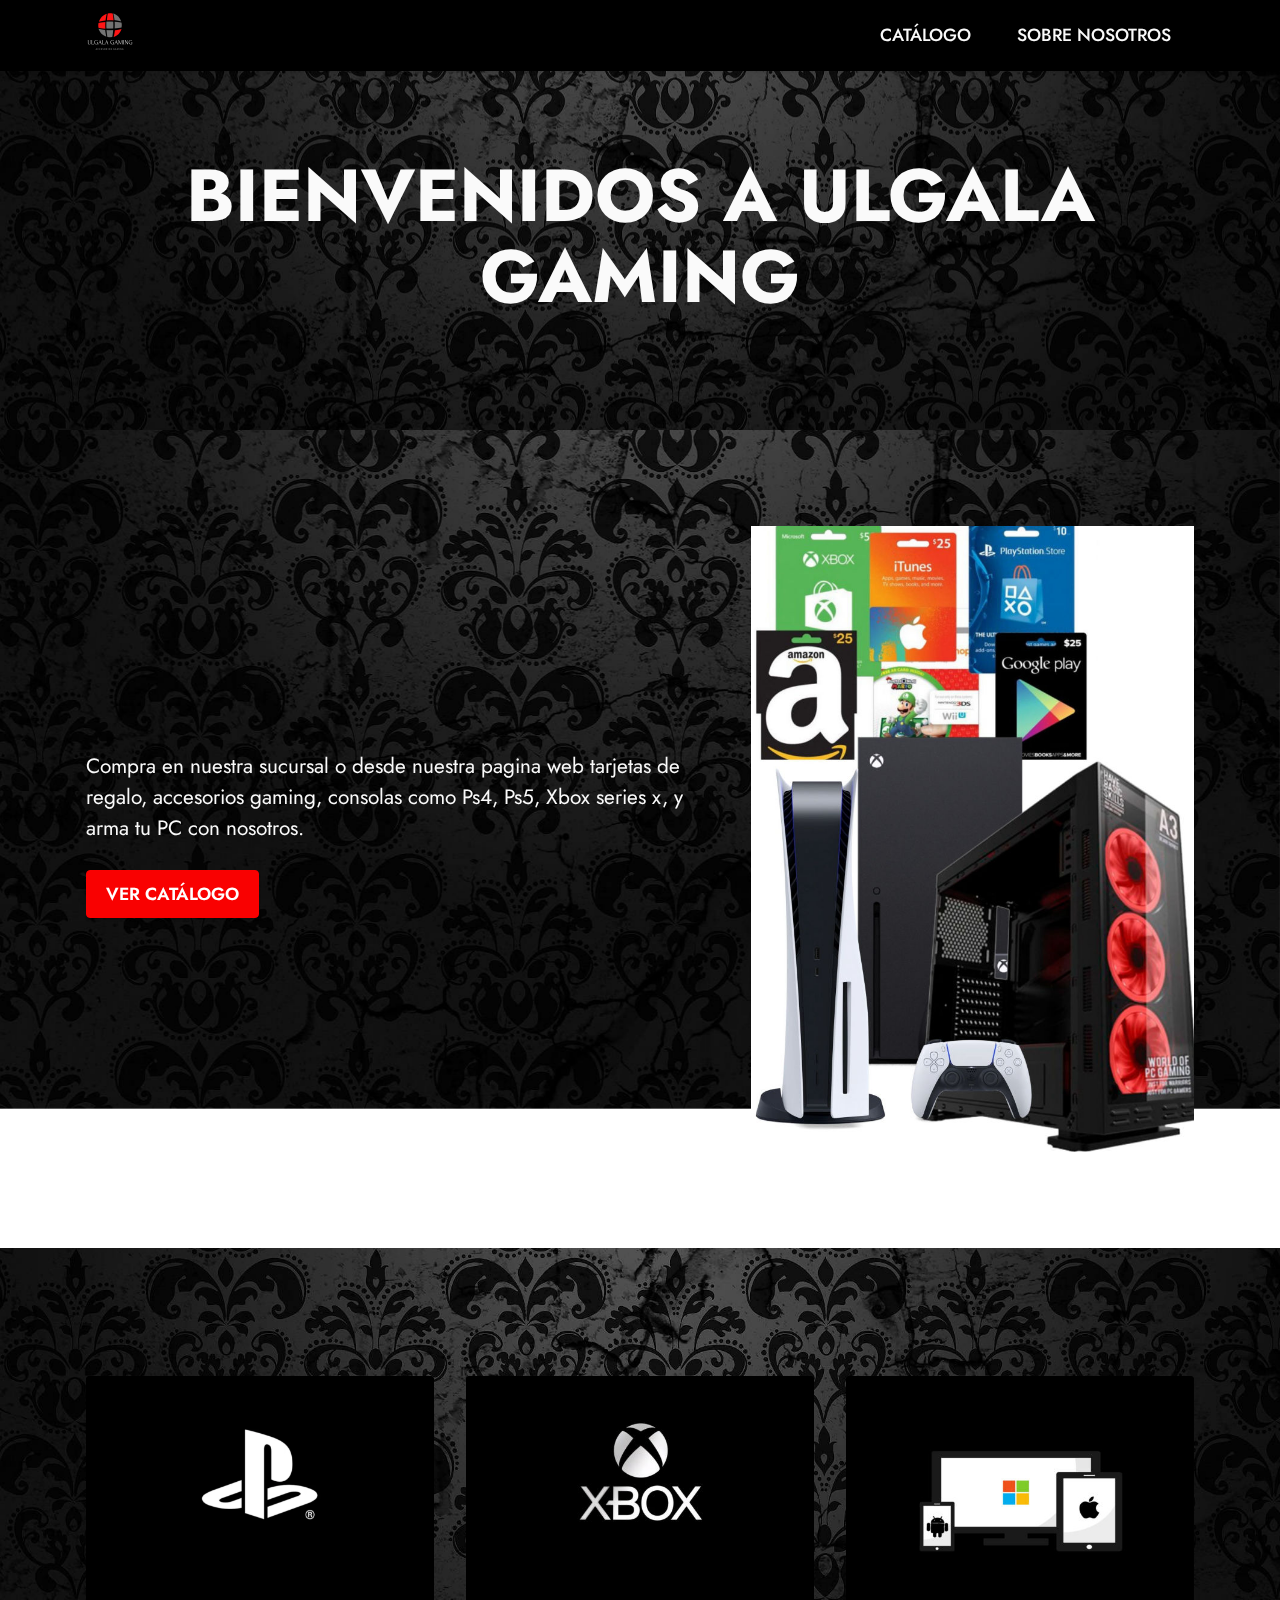
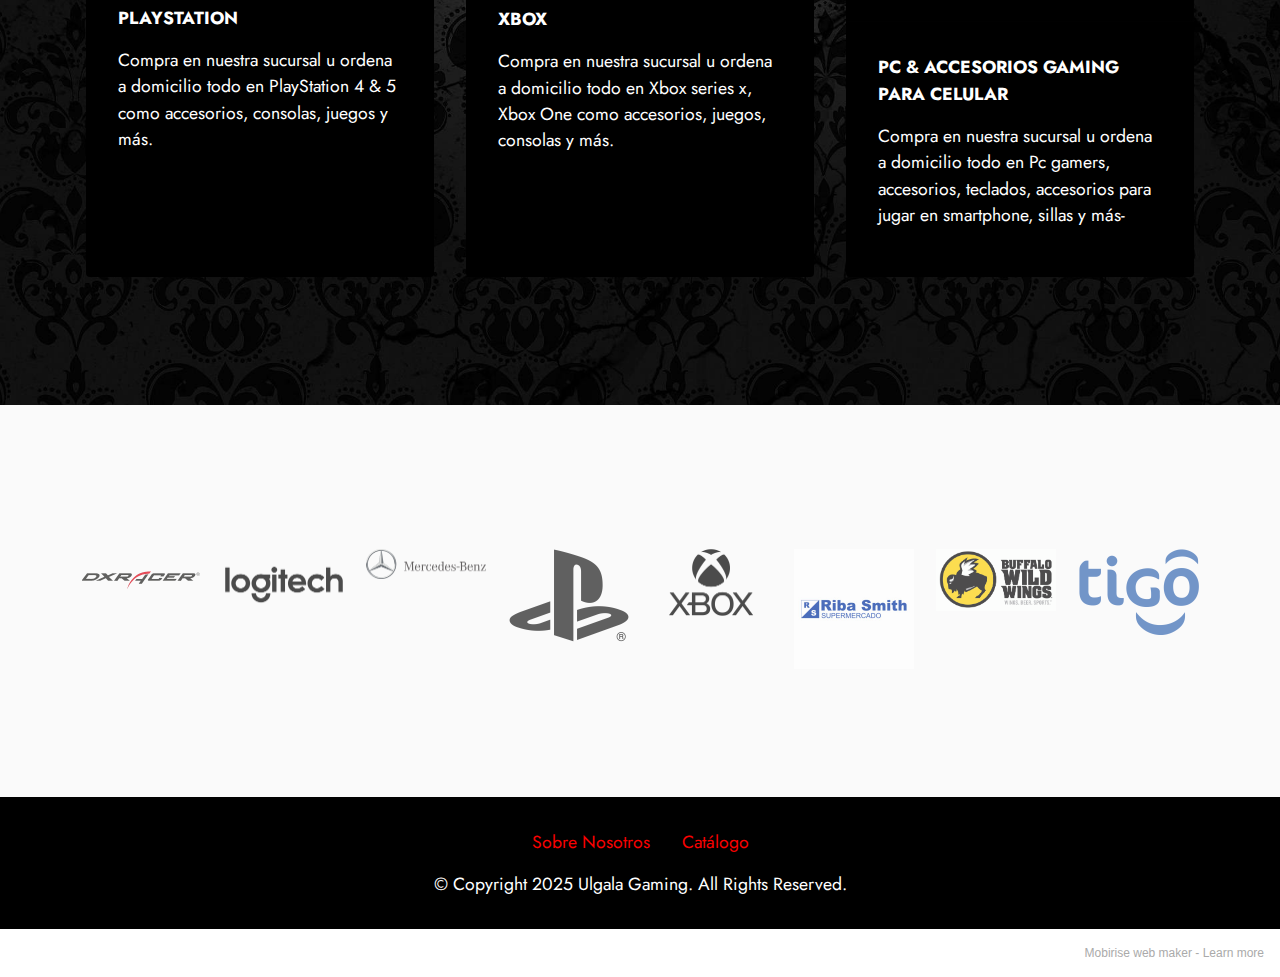
<file: index.html>
<!DOCTYPE html>
<html  >
<head>
  <!-- Site made with Mobirise Website Builder v5.5.0, https://mobirise.com -->
  <meta charset="UTF-8">
  <meta http-equiv="X-UA-Compatible" content="IE=edge">
  <meta name="generator" content="Mobirise v5.5.0, mobirise.com">
  <meta name="viewport" content="width=device-width, initial-scale=1, minimum-scale=1">
  <link rel="shortcut icon" href="assets/images/rojo-y-blanco-mundo-nmadas-juegos-en-casa-logo-96x96.png" type="image/x-icon">
  <meta name="description" content="">
  
  
  <title>Home</title>
  <link rel="stylesheet" href="assets/web/assets/mobirise-icons2/mobirise2.css">
  <link rel="stylesheet" href="assets/bootstrap/css/bootstrap.min.css">
  <link rel="stylesheet" href="assets/bootstrap/css/bootstrap-grid.min.css">
  <link rel="stylesheet" href="assets/bootstrap/css/bootstrap-reboot.min.css">
  <link rel="stylesheet" href="assets/parallax/jarallax.css">
  <link rel="stylesheet" href="assets/dropdown/css/style.css">
  <link rel="stylesheet" href="assets/socicon/css/styles.css">
  <link rel="stylesheet" href="assets/theme/css/style.css">
  <link rel="preload" href="https://fonts.googleapis.com/css?family=Jost:100,200,300,400,500,600,700,800,900,100i,200i,300i,400i,500i,600i,700i,800i,900i&display=swap" as="style" onload="this.onload=null;this.rel='stylesheet'">
  <noscript><link rel="stylesheet" href="https://fonts.googleapis.com/css?family=Jost:100,200,300,400,500,600,700,800,900,100i,200i,300i,400i,500i,600i,700i,800i,900i&display=swap"></noscript>
  <link rel="preload" as="style" href="assets/mobirise/css/mbr-additional.css"><link rel="stylesheet" href="assets/mobirise/css/mbr-additional.css" type="text/css">
  
  
  
  
</head>
<body>
  
  <section data-bs-version="5.1" class="menu menu1 cid-sP28RTb6h9" once="menu" id="menu1-1m">
    

    <nav class="navbar navbar-dropdown navbar-fixed-top navbar-expand-lg">
        <div class="container">
            <div class="navbar-brand">
                <span class="navbar-logo">
                    <a href="index.html">
                        <img src="assets/images/rojo-y-blanco-mundo-nmadas-juegos-en-casa-logo-96x96.png" alt="Mobirise" style="height: 3rem;">
                    </a>
                </span>
                
            </div>
            <button class="navbar-toggler" type="button" data-toggle="collapse" data-bs-toggle="collapse" data-target="#navbarSupportedContent" data-bs-target="#navbarSupportedContent" aria-controls="navbarNavAltMarkup" aria-expanded="false" aria-label="Toggle navigation">
                <div class="hamburger">
                    <span></span>
                    <span></span>
                    <span></span>
                    <span></span>
                </div>
            </button>
            <div class="collapse navbar-collapse" id="navbarSupportedContent">
                <ul class="navbar-nav nav-dropdown nav-right" data-app-modern-menu="true"><li class="nav-item"><a class="nav-link link text-white text-primary display-4" href="catálogo.html">CATÁLOGO</a></li>
                    <li class="nav-item"><a class="nav-link link text-white text-primary display-4" href="Sobre Nosotros.html">SOBRE NOSOTROS</a></li></ul>
                
                
            </div>
        </div>
    </nav>
</section>

<section data-bs-version="5.1" class="header13 cid-sOZ3756m9Q mbr-parallax-background" id="header13-x">

    

    

    <div class="align-center container">
        <div class="row justify-content-center">
            <div class="col-12 col-lg-10">
                <h1 class="mbr-section-title mbr-fonts-style mb-3 display-1"><strong>BIENVENIDOS A ULGALA GAMING</strong></h1>
                
                
                
                
            </div>
        </div>
    </div>
</section>

<section data-bs-version="5.1" class="features18 cid-sOZ9ECOxMk mbr-parallax-background" id="features19-10">

    

    
    <div class="container">
        <div class="row justify-content-center">
            <div class="card col-12 col-lg">
                <div class="card-wrapper">
                    
                    <p class="mbr-text mbr-fonts-style display-5">Compra en nuestra sucursal o desde nuestra pagina web tarjetas de regalo, accesorios gaming, consolas como Ps4, Ps5, Xbox series x, y arma tu PC con nosotros.</p>
                    <div class="mbr-section-btn"><a class="btn btn-secondary display-4" href="catálogo.html">VER CATÁLOGO</a></div>
                </div>
            </div>
            <div class="col-12 col-lg-5">
                <div class="image-wrapper">
                    <img src="assets/images/diseo-sin-ttulo-2-736x1041.jpg" alt="Mobirise">
                </div>
            </div>
        </div>
    </div>
</section>

<section data-bs-version="5.1" class="features3 cid-sOZbFgemrJ" id="features3-11">
    
    
    <div class="container">
        
        <div class="row mt-4">
            <div class="item features-image сol-12 col-md-6 col-lg-4">
                <div class="item-wrapper">
                    <div class="item-img">
                        <img src="assets/images/playstation-logo-575x324.png" alt="">
                    </div>
                    <div class="item-content">
                        <h5 class="item-title mbr-fonts-style display-7"><strong>PLAYSTATION</strong></h5>
                        
                        <p class="mbr-text mbr-fonts-style mt-3 display-7">Compra en nuestra sucursal u ordena a domicilio todo en PlayStation 4 &amp; 5 como accesorios, consolas, juegos y más.</p>
                    </div>
                    
                </div>
            </div>
            <div class="item features-image сol-12 col-md-6 col-lg-4">
                <div class="item-wrapper">
                    <div class="item-img">
                        <img src="assets/images/xboxlobo-575x326.jpg" alt="">
                    </div>
                    <div class="item-content">
                        <h5 class="item-title mbr-fonts-style display-7"><strong>XBOX</strong></h5>
                        
                        <p class="mbr-text mbr-fonts-style mt-3 display-7">Compra en nuestra sucursal u ordena a domicilio todo en Xbox series x, Xbox One como accesorios, juegos, consolas y más.</p>
                    </div>
                    
                </div>
            </div>
            <div class="item features-image сol-12 col-md-6 col-lg-4">
                <div class="item-wrapper">
                    <div class="item-img">
                        <img src="assets/images/diseo-sin-ttulo-1-575x406.jpg" alt="">
                    </div>
                    <div class="item-content">
                        <h5 class="item-title mbr-fonts-style display-7"><strong>PC &amp; ACCESORIOS GAMING PARA CELULAR&nbsp;</strong></h5>
                        
                        <p class="mbr-text mbr-fonts-style mt-3 display-7">Compra en nuestra sucursal u ordena a domicilio todo en Pc gamers, accesorios, teclados, accesorios para jugar en smartphone, sillas y más-</p>
                    </div>
                    
                </div>
            </div>
        </div>
    </div>
</section>

<section data-bs-version="5.1" class="clients1 cid-sOZttuoyPG" id="clients1-15">
    
    <div class="images-container container">
        <div class="mbr-section-head">
            
            
            
        </div>
        <div class="row justify-content-center mt-4">
            <div class="col-md-3 card">
                <img src="assets/images/5901e28b93587572b4b21ce9-240x126.png" alt="">
            </div>
            <div class="col-md-3 card">
                <img src="assets/images/logitech-logo-3-240x135.png" alt="">
            </div>
            <div class="col-md-3 card">
                <img src="assets/images/2560px-mercedes-benz-logo-2010.svg-240x61.png" alt="">
            </div>
            <div class="col-md-3 card">
                <img src="assets/images/2560px-playstation-logo.svg-240x186.png" alt="">
            </div>
            <div class="col-md-3 card">
                <img src="assets/images/xbox-logo-240x135.png" alt="">
            </div>
            <div class="col-md-3 card">
                <img src="assets/images/7ei73zi-240x240.jpg" alt="">
            </div>
            <div class="col-md-3 card">
                <img src="assets/images/bwwlogopromo.gif" alt="">
            </div>
            <div class="col-md-3 card">
                <img src="assets/images/2560px-logo-tigo.svg-240x172.png" alt="">
            </div>
        </div>
    </div>
</section>

<section data-bs-version="5.1" class="footer3 cid-sP2lZLgdRM" once="footers" id="footer3-1r">

    

    

    <div class="container">
        <div class="media-container-row align-center mbr-white">
            <div class="row row-links">
                <ul class="foot-menu">
                    
                    
                    
                    
                    
                <li class="foot-menu-item mbr-fonts-style display-7"><a href="Sobre Nosotros.html" class="text-secondary text-primary">Sobre Nosotros</a><a href="index.html" class="text-primary"></a></li><li class="foot-menu-item mbr-fonts-style display-7"><a href="catálogo.html" class="text-secondary text-primary">Catálogo</a></li></ul>
            </div>
            
            <div class="row row-copirayt">
                <p class="mbr-text mb-0 mbr-fonts-style mbr-white align-center display-7">
                    © Copyright 2025 Ulgala Gaming. All Rights Reserved.
                </p>
            </div>
        </div>
    </div>
</section><section style="background-color: #fff; font-family: -apple-system, BlinkMacSystemFont, 'Segoe UI', 'Roboto', 'Helvetica Neue', Arial, sans-serif; color:#aaa; font-size:12px; padding: 0; align-items: center; display: flex;"><a href="https://mobirise.site/s" style="flex: 1 1; height: 3rem; padding-left: 1rem;"></a><p style="flex: 0 0 auto; margin:0; padding-right:1rem;">Mobirise web maker - <a href="https://mobirise.site/p" style="color:#aaa;">Learn more</a></p></section><script src="assets/bootstrap/js/bootstrap.bundle.min.js"></script>  <script src="assets/parallax/jarallax.js"></script>  <script src="assets/smoothscroll/smooth-scroll.js"></script>  <script src="assets/ytplayer/index.js"></script>  <script src="assets/dropdown/js/navbar-dropdown.js"></script>  <script src="assets/theme/js/script.js"></script>  
  
  
</body>
</html>
</file>
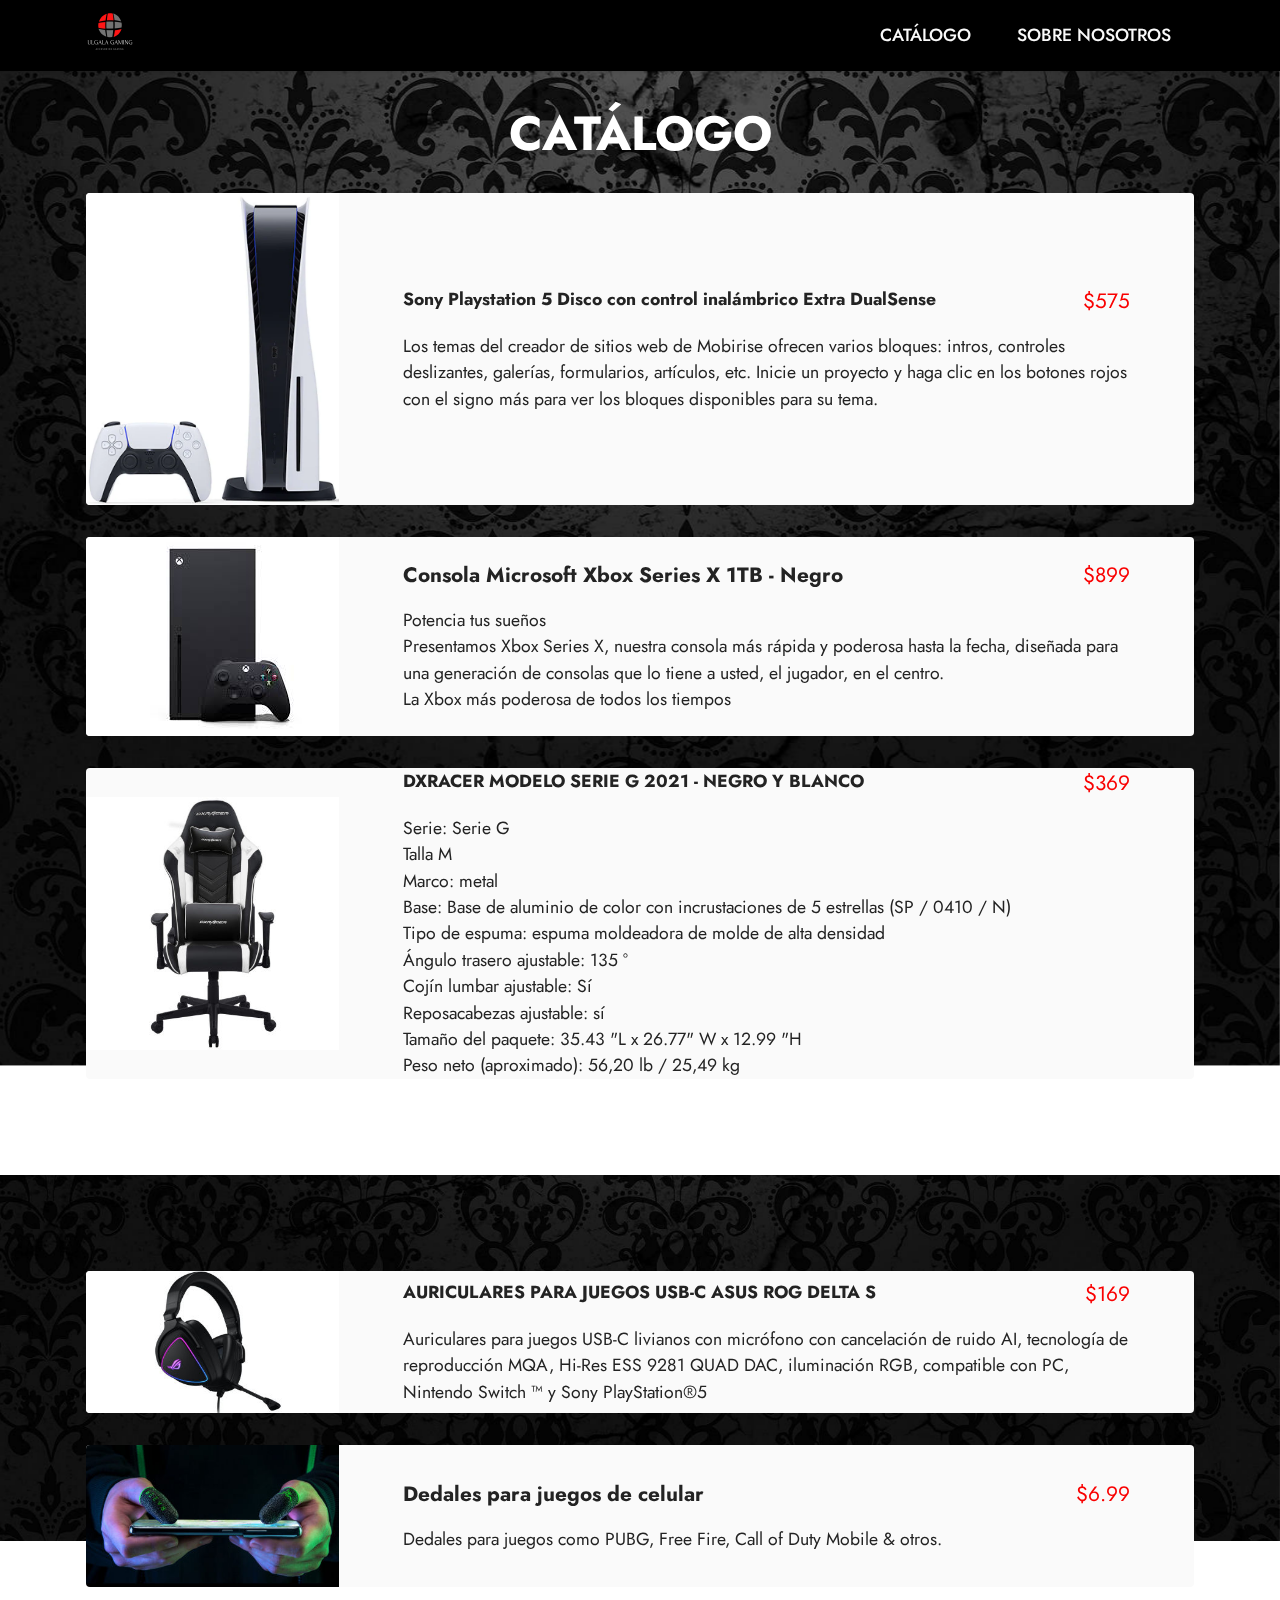
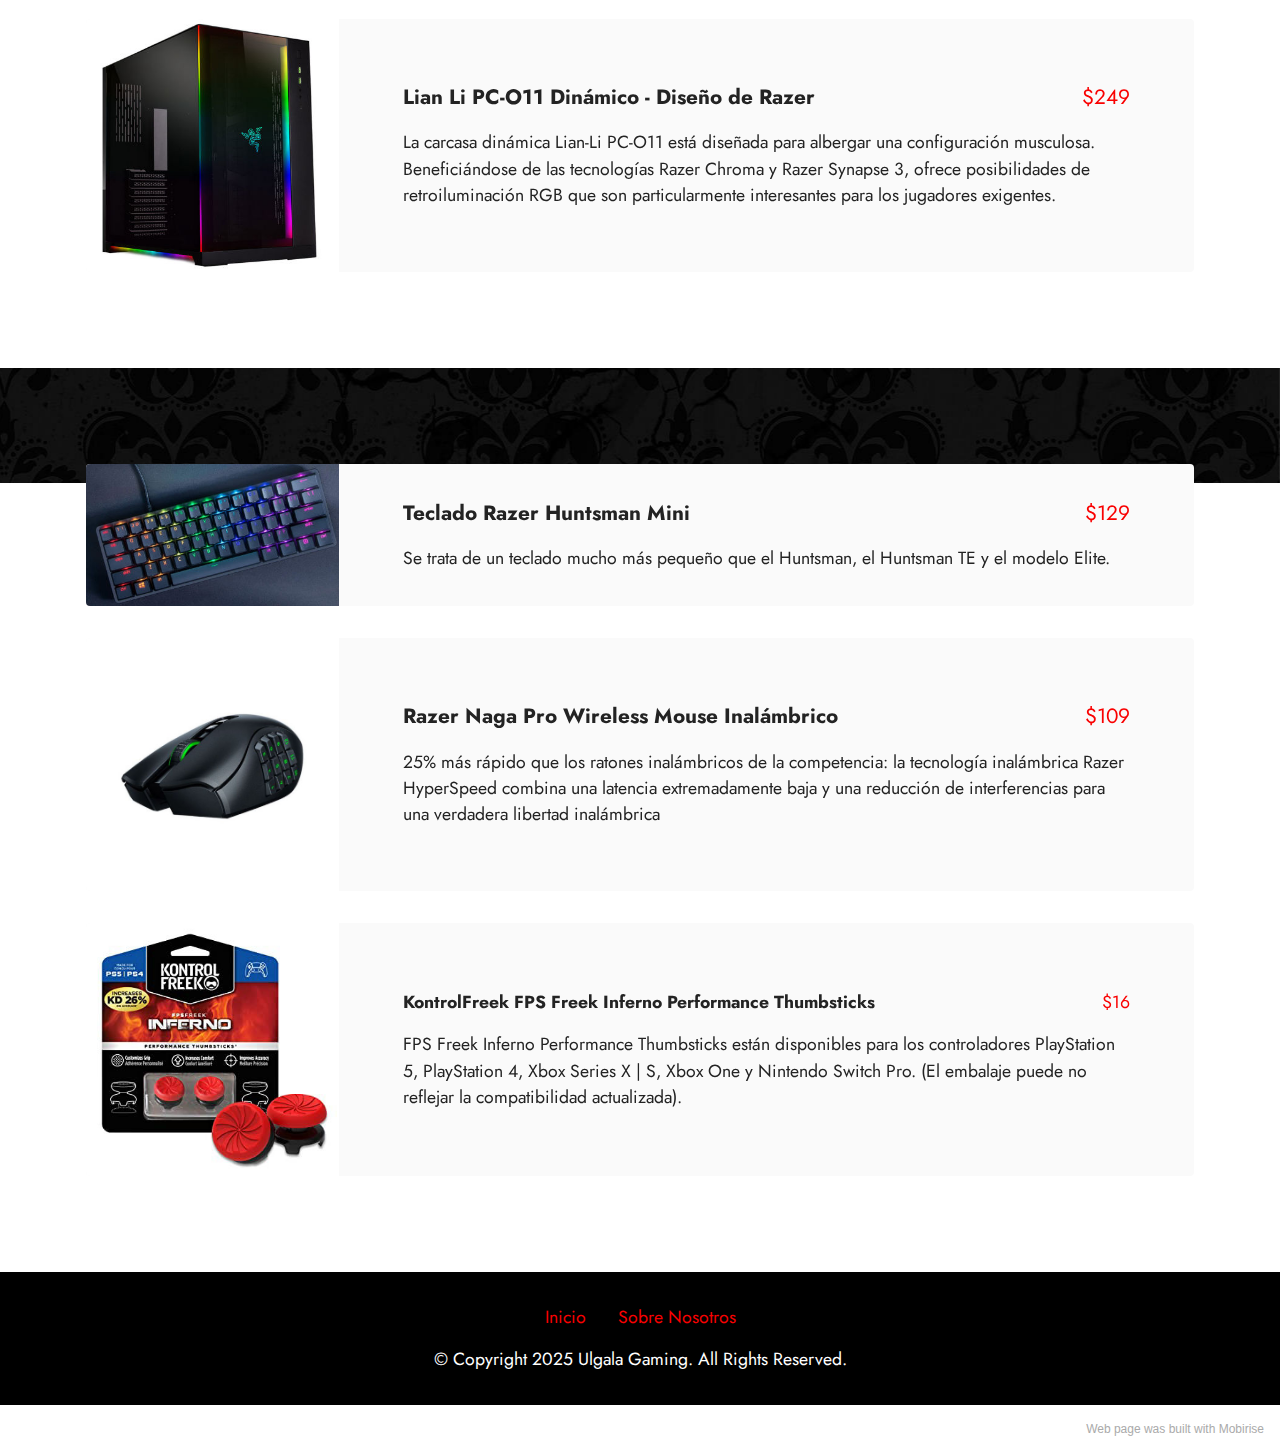
<file: catálogo.html>
<!DOCTYPE html>
<html  >
<head>
  <!-- Site made with Mobirise Website Builder v5.5.0, https://mobirise.com -->
  <meta charset="UTF-8">
  <meta http-equiv="X-UA-Compatible" content="IE=edge">
  <meta name="generator" content="Mobirise v5.5.0, mobirise.com">
  <meta name="viewport" content="width=device-width, initial-scale=1, minimum-scale=1">
  <link rel="shortcut icon" href="assets/images/rojo-y-blanco-mundo-nmadas-juegos-en-casa-logo-96x96.png" type="image/x-icon">
  <meta name="description" content="">
  
  
  <title>CATÁLOGO</title>
  <link rel="stylesheet" href="assets/bootstrap/css/bootstrap.min.css">
  <link rel="stylesheet" href="assets/bootstrap/css/bootstrap-grid.min.css">
  <link rel="stylesheet" href="assets/bootstrap/css/bootstrap-reboot.min.css">
  <link rel="stylesheet" href="assets/parallax/jarallax.css">
  <link rel="stylesheet" href="assets/dropdown/css/style.css">
  <link rel="stylesheet" href="assets/socicon/css/styles.css">
  <link rel="stylesheet" href="assets/theme/css/style.css">
  <link rel="preload" href="https://fonts.googleapis.com/css?family=Jost:100,200,300,400,500,600,700,800,900,100i,200i,300i,400i,500i,600i,700i,800i,900i&display=swap" as="style" onload="this.onload=null;this.rel='stylesheet'">
  <noscript><link rel="stylesheet" href="https://fonts.googleapis.com/css?family=Jost:100,200,300,400,500,600,700,800,900,100i,200i,300i,400i,500i,600i,700i,800i,900i&display=swap"></noscript>
  <link rel="preload" as="style" href="assets/mobirise/css/mbr-additional.css"><link rel="stylesheet" href="assets/mobirise/css/mbr-additional.css" type="text/css">
  
  
  
  
</head>
<body>
  
  <section data-bs-version="5.1" class="menu menu1 cid-sP28RTb6h9" once="menu" id="menu1-1m">
    

    <nav class="navbar navbar-dropdown navbar-fixed-top navbar-expand-lg">
        <div class="container">
            <div class="navbar-brand">
                <span class="navbar-logo">
                    <a href="index.html">
                        <img src="assets/images/rojo-y-blanco-mundo-nmadas-juegos-en-casa-logo-96x96.png" alt="Mobirise" style="height: 3rem;">
                    </a>
                </span>
                
            </div>
            <button class="navbar-toggler" type="button" data-toggle="collapse" data-bs-toggle="collapse" data-target="#navbarSupportedContent" data-bs-target="#navbarSupportedContent" aria-controls="navbarNavAltMarkup" aria-expanded="false" aria-label="Toggle navigation">
                <div class="hamburger">
                    <span></span>
                    <span></span>
                    <span></span>
                    <span></span>
                </div>
            </button>
            <div class="collapse navbar-collapse" id="navbarSupportedContent">
                <ul class="navbar-nav nav-dropdown nav-right" data-app-modern-menu="true"><li class="nav-item"><a class="nav-link link text-white text-primary display-4" href="catálogo.html">CATÁLOGO</a></li>
                    <li class="nav-item"><a class="nav-link link text-white text-primary display-4" href="Sobre Nosotros.html">SOBRE NOSOTROS</a></li></ul>
                
                
            </div>
        </div>
    </nav>
</section>

<section data-bs-version="5.1" class="features10 cid-sP249LQmSW mbr-parallax-background" id="features11-1d">
    <!---->
    
    
    <div class="container">
        <div class="title">
            <h3 class="mbr-section-title mbr-fonts-style mb-4 display-2"><strong>CATÁLOGO</strong></h3>
            
        </div>
        <div class="card">
            <div class="card-wrapper">
                <div class="row align-items-center">
                    <div class="col-12 col-md-3">
                        <div class="image-wrapper">
                            <img src="assets/images/sony-ps5-649x800.webp" alt="Mobirise" title="">
                        </div>
                    </div>
                    <div class="col-12 col-md">
                        <div class="card-box">
                            <div class="row">
                                <div class="col-12">
                                    <div class="top-line">
                                        <h4 class="card-title mbr-fonts-style display-7"><strong>Sony Playstation 5 Disco con control inalámbrico Extra DualSense</strong></h4>
                                        <p class="cost mbr-fonts-style display-5">
                                            $575</p>
                                    </div>
                                </div>
                                <div class="col-12">
                                    <div class="bottom-line">
                                        <p class="mbr-text mbr-fonts-style m-0 display-7">
                                            Los temas del creador de sitios web de Mobirise ofrecen varios bloques: intros, controles deslizantes, galerías, formularios, artículos, etc. Inicie un proyecto y haga clic en los botones rojos con el signo más para ver los bloques disponibles para su tema.
                                        </p>
                                    </div>
                                </div>
                            </div>
                        </div>
                    </div>
                </div>
            </div>
        </div>
        <div class="card">
            <div class="card-wrapper">
                <div class="row align-items-center">
                    <div class="col-12 col-md-3">
                        <div class="image-wrapper">
                            <img src="assets/images/descarga-253x199.jpg" alt="Mobirise" title="">
                        </div>
                    </div>
                    <div class="col-12 col-md">
                        <div class="card-box">
                            <div class="row">
                                <div class="col-12">
                                    <div class="top-line">
                                        <h4 class="card-title mbr-fonts-style display-5"><strong>Consola Microsoft Xbox Series X 1TB - Negro</strong></h4>
                                        <p class="cost mbr-fonts-style display-5">
                                            $899</p>
                                    </div>
                                </div>
                                <div class="col-12">
                                    <div class="bottom-line">
                                        <p class="mbr-text mbr-fonts-style m-0 display-7">Potencia tus sueños
<br>Presentamos Xbox Series X, nuestra consola más rápida y poderosa hasta la fecha, diseñada para una generación de consolas que lo tiene a usted, el jugador, en el centro.
<br>La Xbox más poderosa de todos los tiempos<br></p>
                                    </div>
                                </div>
                            </div>
                        </div>
                    </div>
                </div>
            </div>
        </div>
        <div class="card">
            <div class="card-wrapper">
                <div class="row align-items-center">
                    <div class="col-12 col-md-3">
                        <div class="image-wrapper">
                            <img src="assets/images/chrdxr1202-5-416x416.jpg" alt="Mobirise" title="">
                        </div>
                    </div>
                    <div class="col-12 col-md">
                        <div class="card-box">
                            <div class="row">
                                <div class="col-12">
                                    <div class="top-line">
                                        <h4 class="card-title mbr-fonts-style display-7"><strong>DXRACER MODELO SERIE G 2021 - NEGRO Y BLANCO</strong></h4>
                                        <p class="cost mbr-fonts-style display-5">
                                            $369</p>
                                    </div>
                                </div>
                                <div class="col-12">
                                    <div class="bottom-line">
                                        <p class="mbr-text mbr-fonts-style m-0 display-7">Serie: Serie G
<br>Talla M
<br>Marco: metal
<br>Base: Base de aluminio de color con incrustaciones de 5 estrellas (SP / 0410 / N)
<br>Tipo de espuma: espuma moldeadora de molde de alta densidad
<br>Ángulo trasero ajustable: 135 °
<br>Cojín lumbar ajustable: Sí
<br>Reposacabezas ajustable: sí
<br>Tamaño del paquete: 35.43 "L x 26.77" W x 12.99 "H
<br>Peso neto (aproximado): 56,20 lb / 25,49 kg<br></p>
                                    </div>
                                </div>
                            </div>
                        </div>
                    </div>
                </div>
            </div>
        </div>
        
        
        
    </div>
</section>

<section data-bs-version="5.1" class="features10 cid-sP249NqKCe mbr-parallax-background" id="features11-1e">
    <!---->
    
    
    <div class="container">
        <div class="title">
            
            
        </div>
        <div class="card">
            <div class="card-wrapper">
                <div class="row align-items-center">
                    <div class="col-12 col-md-3">
                        <div class="image-wrapper">
                            <img src="assets/images/v58hb5unobxq2hbzhkbhpw-1200-80-413x232.jpg" alt="Mobirise" title="">
                        </div>
                    </div>
                    <div class="col-12 col-md">
                        <div class="card-box">
                            <div class="row">
                                <div class="col-12">
                                    <div class="top-line">
                                        <h4 class="card-title mbr-fonts-style display-7"><strong>AURICULARES PARA JUEGOS USB-C ASUS ROG DELTA S</strong></h4>
                                        <p class="cost mbr-fonts-style display-5">
                                            $169</p>
                                    </div>
                                </div>
                                <div class="col-12">
                                    <div class="bottom-line">
                                        <p class="mbr-text mbr-fonts-style m-0 display-7">
                                            Auriculares para juegos USB-C livianos con micrófono con cancelación de ruido AI, tecnología de reproducción MQA, Hi-Res ESS 9281 QUAD DAC, iluminación RGB, compatible con PC, Nintendo Switch ™ y Sony PlayStation®5
                                        </p>
                                    </div>
                                </div>
                            </div>
                        </div>
                    </div>
                </div>
            </div>
        </div>
        <div class="card">
            <div class="card-wrapper">
                <div class="row align-items-center">
                    <div class="col-12 col-md-3">
                        <div class="image-wrapper">
                            <img src="assets/images/1366-2000-413x232.jpg" alt="Mobirise" title="">
                        </div>
                    </div>
                    <div class="col-12 col-md">
                        <div class="card-box">
                            <div class="row">
                                <div class="col-12">
                                    <div class="top-line">
                                        <h4 class="card-title mbr-fonts-style display-5"><strong>Dedales para juegos de celular</strong></h4>
                                        <p class="cost mbr-fonts-style display-5">
                                            $6.99</p>
                                    </div>
                                </div>
                                <div class="col-12">
                                    <div class="bottom-line">
                                        <p class="mbr-text mbr-fonts-style m-0 display-7">Dedales para juegos como PUBG, Free Fire, Call of Duty Mobile &amp; otros.
                                        </p>
                                    </div>
                                </div>
                            </div>
                        </div>
                    </div>
                </div>
            </div>
        </div>
        <div class="card">
            <div class="card-wrapper">
                <div class="row align-items-center">
                    <div class="col-12 col-md-3">
                        <div class="image-wrapper">
                            <img src="assets/images/ld0005424135-2-413x413.jpg" alt="Mobirise" title="">
                        </div>
                    </div>
                    <div class="col-12 col-md">
                        <div class="card-box">
                            <div class="row">
                                <div class="col-12">
                                    <div class="top-line">
                                        <h4 class="card-title mbr-fonts-style display-5"><strong>Lian Li PC-O11 Dinámico - Diseño de Razer</strong></h4>
                                        <p class="cost mbr-fonts-style display-5">
                                            $249</p>
                                    </div>
                                </div>
                                <div class="col-12">
                                    <div class="bottom-line">
                                        <p class="mbr-text mbr-fonts-style m-0 display-7">
                                            La carcasa dinámica Lian-Li PC-O11 está diseñada para albergar una configuración musculosa. Beneficiándose de las tecnologías Razer Chroma y Razer Synapse 3, ofrece posibilidades de retroiluminación RGB que son particularmente interesantes para los jugadores exigentes. 
                                        </p>
                                    </div>
                                </div>
                            </div>
                        </div>
                    </div>
                </div>
            </div>
        </div>
        
        
        
    </div>
</section>

<section data-bs-version="5.1" class="features10 cid-sP28x5UDrP mbr-parallax-background" id="features11-1l">
    <!---->
    
    
    <div class="container">
        <div class="title">
            
            
        </div>
        <div class="card">
            <div class="card-wrapper">
                <div class="row align-items-center">
                    <div class="col-12 col-md-3">
                        <div class="image-wrapper">
                            <img src="assets/images/chrdxr1202-5-413x232.jpg" alt="Mobirise" title="">
                        </div>
                    </div>
                    <div class="col-12 col-md">
                        <div class="card-box">
                            <div class="row">
                                <div class="col-12">
                                    <div class="top-line">
                                        <h4 class="card-title mbr-fonts-style display-5"><strong>Teclado Razer Huntsman Mini</strong></h4>
                                        <p class="cost mbr-fonts-style display-5">
                                            $129</p>
                                    </div>
                                </div>
                                <div class="col-12">
                                    <div class="bottom-line">
                                        <p class="mbr-text mbr-fonts-style m-0 display-7">Se trata de un teclado mucho más pequeño que el Huntsman, el Huntsman TE y el modelo Elite.</p>
                                    </div>
                                </div>
                            </div>
                        </div>
                    </div>
                </div>
            </div>
        </div>
        <div class="card">
            <div class="card-wrapper">
                <div class="row align-items-center">
                    <div class="col-12 col-md-3">
                        <div class="image-wrapper">
                            <img src="assets/images/razer-naga-pro-mouse-2-571x571.jpg" alt="Mobirise" title="">
                        </div>
                    </div>
                    <div class="col-12 col-md">
                        <div class="card-box">
                            <div class="row">
                                <div class="col-12">
                                    <div class="top-line">
                                        <h4 class="card-title mbr-fonts-style display-5"><strong>Razer Naga Pro Wireless Mouse Inalámbrico&nbsp;</strong></h4>
                                        <p class="cost mbr-fonts-style display-5">
                                            $109</p>
                                    </div>
                                </div>
                                <div class="col-12">
                                    <div class="bottom-line">
                                        <p class="mbr-text mbr-fonts-style m-0 display-7">
                                            25% más rápido que los ratones inalámbricos de la competencia: la tecnología inalámbrica Razer HyperSpeed combina una latencia extremadamente baja y una reducción de interferencias para una verdadera libertad inalámbrica
                                        </p>
                                    </div>
                                </div>
                            </div>
                        </div>
                    </div>
                </div>
            </div>
        </div>
        <div class="card">
            <div class="card-wrapper">
                <div class="row align-items-center">
                    <div class="col-12 col-md-3">
                        <div class="image-wrapper">
                            <img src="assets/images/71ig9wto5al.-sy355-355x355.jpg" alt="Mobirise" title="">
                        </div>
                    </div>
                    <div class="col-12 col-md">
                        <div class="card-box">
                            <div class="row">
                                <div class="col-12">
                                    <div class="top-line">
                                        <h4 class="card-title mbr-fonts-style display-7"><strong>KontrolFreek FPS Freek Inferno Performance Thumbsticks</strong></h4>
                                        <p class="cost mbr-fonts-style display-7">
                                            $16</p>
                                    </div>
                                </div>
                                <div class="col-12">
                                    <div class="bottom-line">
                                        <p class="mbr-text mbr-fonts-style m-0 display-7">FPS Freek Inferno Performance Thumbsticks están disponibles para los controladores PlayStation 5, PlayStation 4, Xbox Series X | S, Xbox One y Nintendo Switch Pro. (El embalaje puede no reflejar la compatibilidad actualizada).</p>
                                    </div>
                                </div>
                            </div>
                        </div>
                    </div>
                </div>
            </div>
        </div>
        
        
        
    </div>
</section>

<section data-bs-version="5.1" class="footer3 cid-sP2lZLgdRM" once="footers" id="footer3-1r">

    

    

    <div class="container">
        <div class="media-container-row align-center mbr-white">
            <div class="row row-links">
                <ul class="foot-menu">
                    
                    
                    
                    
                    
                <li class="foot-menu-item mbr-fonts-style display-7"><a href="index.html" class="text-secondary text-primary">Inicio</a></li><li class="foot-menu-item mbr-fonts-style display-7"><a href="Sobre Nosotros.html" class="text-secondary text-primary">Sobre Nosotros</a></li></ul>
            </div>
            
            <div class="row row-copirayt">
                <p class="mbr-text mb-0 mbr-fonts-style mbr-white align-center display-7">
                    © Copyright 2025 Ulgala Gaming. All Rights Reserved.
                </p>
            </div>
        </div>
    </div>
</section><section style="background-color: #fff; font-family: -apple-system, BlinkMacSystemFont, 'Segoe UI', 'Roboto', 'Helvetica Neue', Arial, sans-serif; color:#aaa; font-size:12px; padding: 0; align-items: center; display: flex;"><a href="https://mobirise.site/d" style="flex: 1 1; height: 3rem; padding-left: 1rem;"></a><p style="flex: 0 0 auto; margin:0; padding-right:1rem;">Web page was <a href="https://mobirise.site/g" style="color:#aaa;">built</a> with Mobirise</p></section><script src="assets/bootstrap/js/bootstrap.bundle.min.js"></script>  <script src="assets/parallax/jarallax.js"></script>  <script src="assets/smoothscroll/smooth-scroll.js"></script>  <script src="assets/ytplayer/index.js"></script>  <script src="assets/dropdown/js/navbar-dropdown.js"></script>  <script src="assets/theme/js/script.js"></script>  
  
  
</body>
</html>
</file>
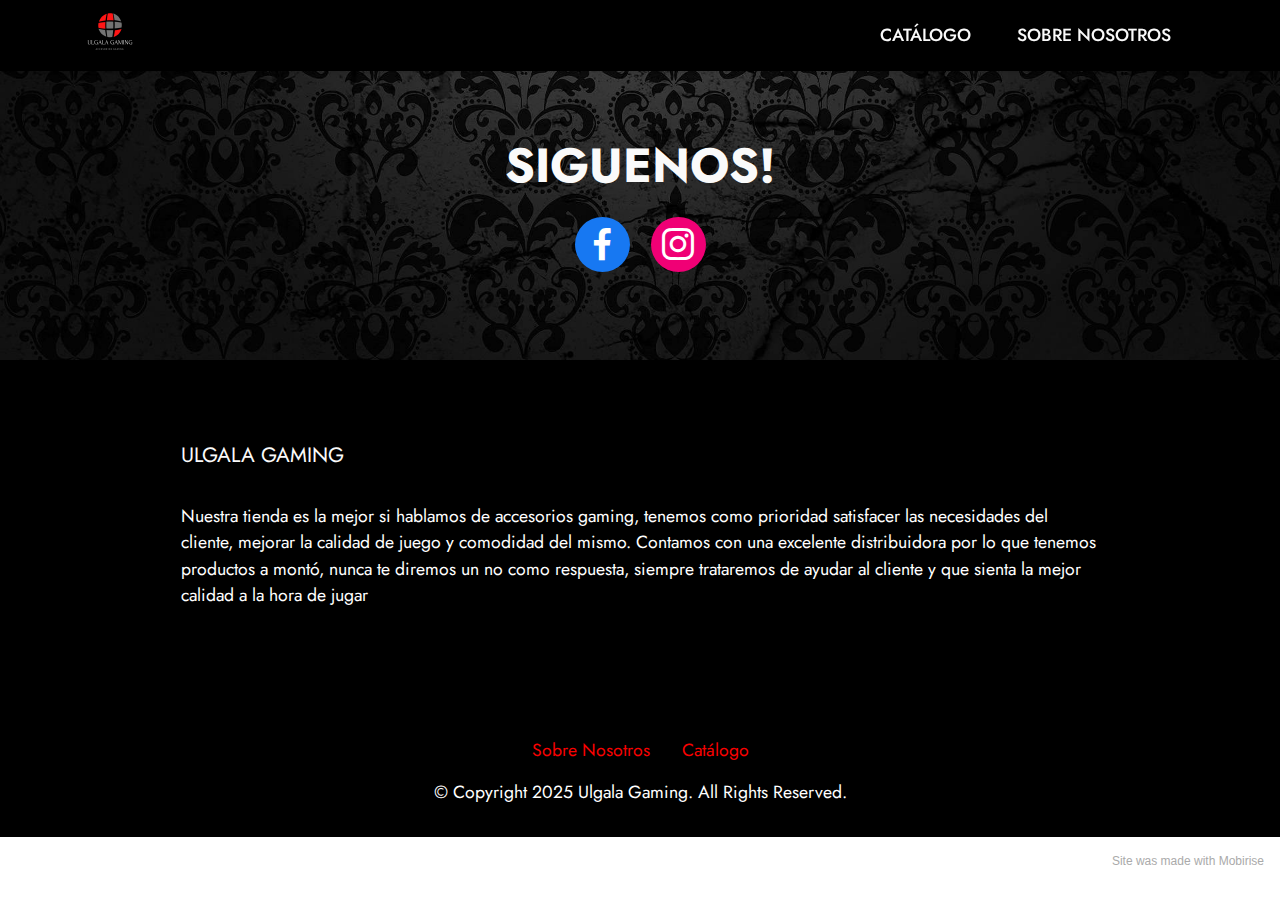
<file: Sobre Nosotros.html>
<!DOCTYPE html>
<html  >
<head>
  <!-- Site made with Mobirise Website Builder v5.5.0, https://mobirise.com -->
  <meta charset="UTF-8">
  <meta http-equiv="X-UA-Compatible" content="IE=edge">
  <meta name="generator" content="Mobirise v5.5.0, mobirise.com">
  <meta name="viewport" content="width=device-width, initial-scale=1, minimum-scale=1">
  <link rel="shortcut icon" href="assets/images/rojo-y-blanco-mundo-nmadas-juegos-en-casa-logo-96x96.png" type="image/x-icon">
  <meta name="description" content="">
  
  
  <title>SOBRE NOSOTROS</title>
  <link rel="stylesheet" href="assets/bootstrap/css/bootstrap.min.css">
  <link rel="stylesheet" href="assets/bootstrap/css/bootstrap-grid.min.css">
  <link rel="stylesheet" href="assets/bootstrap/css/bootstrap-reboot.min.css">
  <link rel="stylesheet" href="assets/socicon/css/styles.css">
  <link rel="stylesheet" href="assets/dropdown/css/style.css">
  <link rel="stylesheet" href="assets/theme/css/style.css">
  <link rel="preload" href="https://fonts.googleapis.com/css?family=Jost:100,200,300,400,500,600,700,800,900,100i,200i,300i,400i,500i,600i,700i,800i,900i&display=swap" as="style" onload="this.onload=null;this.rel='stylesheet'">
  <noscript><link rel="stylesheet" href="https://fonts.googleapis.com/css?family=Jost:100,200,300,400,500,600,700,800,900,100i,200i,300i,400i,500i,600i,700i,800i,900i&display=swap"></noscript>
  <link rel="preload" as="style" href="assets/mobirise/css/mbr-additional.css"><link rel="stylesheet" href="assets/mobirise/css/mbr-additional.css" type="text/css">
  
  
  
  
</head>
<body>
  
  <section data-bs-version="5.1" class="menu menu1 cid-sP28RTb6h9" once="menu" id="menu1-1m">
    

    <nav class="navbar navbar-dropdown navbar-fixed-top navbar-expand-lg">
        <div class="container">
            <div class="navbar-brand">
                <span class="navbar-logo">
                    <a href="index.html">
                        <img src="assets/images/rojo-y-blanco-mundo-nmadas-juegos-en-casa-logo-96x96.png" alt="Mobirise" style="height: 3rem;">
                    </a>
                </span>
                
            </div>
            <button class="navbar-toggler" type="button" data-toggle="collapse" data-bs-toggle="collapse" data-target="#navbarSupportedContent" data-bs-target="#navbarSupportedContent" aria-controls="navbarNavAltMarkup" aria-expanded="false" aria-label="Toggle navigation">
                <div class="hamburger">
                    <span></span>
                    <span></span>
                    <span></span>
                    <span></span>
                </div>
            </button>
            <div class="collapse navbar-collapse" id="navbarSupportedContent">
                <ul class="navbar-nav nav-dropdown nav-right" data-app-modern-menu="true"><li class="nav-item"><a class="nav-link link text-white text-primary display-4" href="catálogo.html">CATÁLOGO</a></li>
                    <li class="nav-item"><a class="nav-link link text-white text-primary display-4" href="Sobre Nosotros.html">SOBRE NOSOTROS</a></li></ul>
                
                
            </div>
        </div>
    </nav>
</section>

<section data-bs-version="5.1" class="share3 cid-sP25hfY41G" id="share3-1i">
    
     
    
    

    <div class="container">
        <div class="media-container-row">
            <div class="col-12">
                <h3 class="mbr-section-title align-center mb-3 mbr-fonts-style display-2"><strong>SIGUENOS!</strong></h3>
                <div class="social-list align-center">
                   
                    <a class="iconfont-wrapper bg-facebook m-2 " target="_blank" href="https://www.facebook.com/profile.php?id=100075137078415">
                            <span class="socicon-facebook socicon"></span>
                        </a>
                        
                        <a class="iconfont-wrapper bg-instagram m-2" href="https://www.instagram.com/ulgalagaming.pty/" target="_blank">
                            <span class="socicon-instagram socicon"></span>
                        </a>
                        
                        
                        
                        
                        
                        
                        
                        
                </div>
            </div>
        </div>
    </div>
</section>

<section data-bs-version="5.1" class="content5 cid-sP2aNQxJfZ" id="content5-1n">
    
    <div class="container">
        <div class="row justify-content-center">
            <div class="col-md-12 col-lg-10">
                
                <h4 class="mbr-section-subtitle mbr-fonts-style mb-4 display-5">ULGALA GAMING&nbsp;</h4>
                <p class="mbr-text mbr-fonts-style display-7">
                    Nuestra tienda es la mejor si hablamos de accesorios gaming, tenemos como prioridad satisfacer las necesidades del cliente, mejorar la calidad de juego y comodidad del mismo. Contamos con una excelente distribuidora por lo que tenemos productos a montó, nunca te diremos un no como respuesta, siempre trataremos de ayudar al cliente y que sienta la mejor calidad a la hora de jugar</p>
            </div>
        </div>
    </div>
</section>

<section data-bs-version="5.1" class="footer3 cid-sP2lZLgdRM" once="footers" id="footer3-1r">

    

    

    <div class="container">
        <div class="media-container-row align-center mbr-white">
            <div class="row row-links">
                <ul class="foot-menu">
                    
                    
                    
                    
                    
                <li class="foot-menu-item mbr-fonts-style display-7"><a href="Sobre Nosotros.html" class="text-secondary text-primary">Sobre Nosotros</a><a href="index.html" class="text-primary"></a></li><li class="foot-menu-item mbr-fonts-style display-7"><a href="catálogo.html" class="text-secondary text-primary">Catálogo</a></li></ul>
            </div>
            
            <div class="row row-copirayt">
                <p class="mbr-text mb-0 mbr-fonts-style mbr-white align-center display-7">
                    © Copyright 2025 Ulgala Gaming. All Rights Reserved.
                </p>
            </div>
        </div>
    </div>
</section><section style="background-color: #fff; font-family: -apple-system, BlinkMacSystemFont, 'Segoe UI', 'Roboto', 'Helvetica Neue', Arial, sans-serif; color:#aaa; font-size:12px; padding: 0; align-items: center; display: flex;"><a href="https://mobirise.site/l" style="flex: 1 1; height: 3rem; padding-left: 1rem;"></a><p style="flex: 0 0 auto; margin:0; padding-right:1rem;">Site was <a href="https://mobirise.site/g" style="color:#aaa;">made</a> with Mobirise</p></section><script src="assets/bootstrap/js/bootstrap.bundle.min.js"></script>  <script src="assets/smoothscroll/smooth-scroll.js"></script>  <script src="assets/ytplayer/index.js"></script>  <script src="assets/dropdown/js/navbar-dropdown.js"></script>  <script src="assets/theme/js/script.js"></script>  
  
  
</body>
</html>
</file>
<file: assets/web/assets/mobirise-icons2/mobirise2.css>
@font-face {
  font-family: 'Moririse2';
  font-display: swap;
  src:  url('mobirise2.eot?f2bix4');
  src:  url('mobirise2.eot?f2bix4#iefix') format('embedded-opentype'),
    url('mobirise2.ttf?f2bix4') format('truetype'),
    url('mobirise2.woff?f2bix4') format('woff'),
    url('mobirise2.svg?f2bix4#mobirise2') format('svg');
  font-weight: normal;
  font-style: normal;
}

[class^="mobi-"], [class*=" mobi-"] {
  /* use !important to prevent issues with browser extensions that change fonts */
  font-family: 'Moririse2' !important;
  speak: none;
  font-style: normal;
  font-weight: normal;
  font-variant: normal;
  text-transform: none;
  line-height: 1;

  /* Better Font Rendering =========== */
  -webkit-font-smoothing: antialiased;
  -moz-osx-font-smoothing: grayscale;
}

.mobi-mbri-add-submenu:before {
  content: "\e900";
}
.mobi-mbri-alert:before {
  content: "\e901";
}
.mobi-mbri-align-center:before {
  content: "\e902";
}
.mobi-mbri-align-justify:before {
  content: "\e903";
}
.mobi-mbri-align-left:before {
  content: "\e904";
}
.mobi-mbri-align-right:before {
  content: "\e905";
}
.mobi-mbri-android:before {
  content: "\e906";
}
.mobi-mbri-apple:before {
  content: "\e907";
}
.mobi-mbri-arrow-down:before {
  content: "\e908";
}
.mobi-mbri-arrow-next:before {
  content: "\e909";
}
.mobi-mbri-arrow-prev:before {
  content: "\e90a";
}
.mobi-mbri-arrow-up:before {
  content: "\e90b";
}
.mobi-mbri-bold:before {
  content: "\e90c";
}
.mobi-mbri-bookmark:before {
  content: "\e90d";
}
.mobi-mbri-bootstrap:before {
  content: "\e90e";
}
.mobi-mbri-briefcase:before {
  content: "\e90f";
}
.mobi-mbri-browse:before {
  content: "\e910";
}
.mobi-mbri-bulleted-list:before {
  content: "\e911";
}
.mobi-mbri-calendar:before {
  content: "\e912";
}
.mobi-mbri-camera:before {
  content: "\e913";
}
.mobi-mbri-cart-add:before {
  content: "\e914";
}
.mobi-mbri-cart-full:before {
  content: "\e915";
}
.mobi-mbri-cash:before {
  content: "\e916";
}
.mobi-mbri-change-style:before {
  content: "\e917";
}
.mobi-mbri-chat:before {
  content: "\e918";
}
.mobi-mbri-clock:before {
  content: "\e919";
}
.mobi-mbri-close:before {
  content: "\e91a";
}
.mobi-mbri-cloud:before {
  content: "\e91b";
}
.mobi-mbri-code:before {
  content: "\e91c";
}
.mobi-mbri-contact-form:before {
  content: "\e91d";
}
.mobi-mbri-credit-card:before {
  content: "\e91e";
}
.mobi-mbri-cursor-click:before {
  content: "\e91f";
}
.mobi-mbri-cust-feedback:before {
  content: "\e920";
}
.mobi-mbri-database:before {
  content: "\e921";
}
.mobi-mbri-delivery:before {
  content: "\e922";
}
.mobi-mbri-desktop:before {
  content: "\e923";
}
.mobi-mbri-devices:before {
  content: "\e924";
}
.mobi-mbri-down:before {
  content: "\e925";
}
.mobi-mbri-download-2:before {
  content: "\e926";
}
.mobi-mbri-download:before {
  content: "\e927";
}
.mobi-mbri-drag-n-drop-2:before {
  content: "\e928";
}
.mobi-mbri-drag-n-drop:before {
  content: "\e929";
}
.mobi-mbri-edit-2:before {
  content: "\e92a";
}
.mobi-mbri-edit:before {
  content: "\e92b";
}
.mobi-mbri-error:before {
  content: "\e92c";
}
.mobi-mbri-extension:before {
  content: "\e92d";
}
.mobi-mbri-features:before {
  content: "\e92e";
}
.mobi-mbri-file:before {
  content: "\e92f";
}
.mobi-mbri-flag:before {
  content: "\e930";
}
.mobi-mbri-folder:before {
  content: "\e931";
}
.mobi-mbri-gift:before {
  content: "\e932";
}
.mobi-mbri-github:before {
  content: "\e933";
}
.mobi-mbri-globe-2:before {
  content: "\e934";
}
.mobi-mbri-globe:before {
  content: "\e935";
}
.mobi-mbri-growing-chart:before {
  content: "\e936";
}
.mobi-mbri-hearth:before {
  content: "\e937";
}
.mobi-mbri-help:before {
  content: "\e938";
}
.mobi-mbri-home:before {
  content: "\e939";
}
.mobi-mbri-hot-cup:before {
  content: "\e93a";
}
.mobi-mbri-idea:before {
  content: "\e93b";
}
.mobi-mbri-image-gallery:before {
  content: "\e93c";
}
.mobi-mbri-image-slider:before {
  content: "\e93d";
}
.mobi-mbri-info:before {
  content: "\e93e";
}
.mobi-mbri-italic:before {
  content: "\e93f";
}
.mobi-mbri-key:before {
  content: "\e940";
}
.mobi-mbri-laptop:before {
  content: "\e941";
}
.mobi-mbri-layers:before {
  content: "\e942";
}
.mobi-mbri-left-right:before {
  content: "\e943";
}
.mobi-mbri-left:before {
  content: "\e944";
}
.mobi-mbri-letter:before {
  content: "\e945";
}
.mobi-mbri-like:before {
  content: "\e946";
}
.mobi-mbri-link:before {
  content: "\e947";
}
.mobi-mbri-lock:before {
  content: "\e948";
}
.mobi-mbri-login:before {
  content: "\e949";
}
.mobi-mbri-logout:before {
  content: "\e94a";
}
.mobi-mbri-magic-stick:before {
  content: "\e94b";
}
.mobi-mbri-map-pin:before {
  content: "\e94c";
}
.mobi-mbri-menu:before {
  content: "\e94d";
}
.mobi-mbri-mobile-2:before {
  content: "\e94e";
}
.mobi-mbri-mobile-horizontal:before {
  content: "\e94f";
}
.mobi-mbri-mobile:before {
  content: "\e950";
}
.mobi-mbri-mobirise:before {
  content: "\e951";
}
.mobi-mbri-more-horizontal:before {
  content: "\e952";
}
.mobi-mbri-more-vertical:before {
  content: "\e953";
}
.mobi-mbri-music:before {
  content: "\e954";
}
.mobi-mbri-new-file:before {
  content: "\e955";
}
.mobi-mbri-numbered-list:before {
  content: "\e956";
}
.mobi-mbri-opened-folder:before {
  content: "\e957";
}
.mobi-mbri-pages:before {
  content: "\e958";
}
.mobi-mbri-paper-plane:before {
  content: "\e959";
}
.mobi-mbri-paperclip:before {
  content: "\e95a";
}
.mobi-mbri-phone:before {
  content: "\e95b";
}
.mobi-mbri-photo:before {
  content: "\e95c";
}
.mobi-mbri-photos:before {
  content: "\e95d";
}
.mobi-mbri-pin:before {
  content: "\e95e";
}
.mobi-mbri-play:before {
  content: "\e95f";
}
.mobi-mbri-plus:before {
  content: "\e960";
}
.mobi-mbri-preview:before {
  content: "\e961";
}
.mobi-mbri-print:before {
  content: "\e962";
}
.mobi-mbri-protect:before {
  content: "\e963";
}
.mobi-mbri-question:before {
  content: "\e964";
}
.mobi-mbri-quote-left:before {
  content: "\e965";
}
.mobi-mbri-quote-right:before {
  content: "\e966";
}
.mobi-mbri-redo:before {
  content: "\e967";
}
.mobi-mbri-refresh:before {
  content: "\e968";
}
.mobi-mbri-responsive-2:before {
  content: "\e969";
}
.mobi-mbri-responsive:before {
  content: "\e96a";
}
.mobi-mbri-right:before {
  content: "\e96b";
}
.mobi-mbri-rocket:before {
  content: "\e96c";
}
.mobi-mbri-sad-face:before {
  content: "\e96d";
}
.mobi-mbri-sale:before {
  content: "\e96e";
}
.mobi-mbri-save:before {
  content: "\e96f";
}
.mobi-mbri-search:before {
  content: "\e970";
}
.mobi-mbri-setting-2:before {
  content: "\e971";
}
.mobi-mbri-setting-3:before {
  content: "\e972";
}
.mobi-mbri-setting:before {
  content: "\e973";
}
.mobi-mbri-share:before {
  content: "\e974";
}
.mobi-mbri-shopping-bag:before {
  content: "\e975";
}
.mobi-mbri-shopping-basket:before {
  content: "\e976";
}
.mobi-mbri-shopping-cart:before {
  content: "\e977";
}
.mobi-mbri-sites:before {
  content: "\e978";
}
.mobi-mbri-smile-face:before {
  content: "\e979";
}
.mobi-mbri-speed:before {
  content: "\e97a";
}
.mobi-mbri-star:before {
  content: "\e97b";
}
.mobi-mbri-success:before {
  content: "\e97c";
}
.mobi-mbri-sun:before {
  content: "\e97d";
}
.mobi-mbri-sun2:before {
  content: "\e97e";
}
.mobi-mbri-tablet-vertical:before {
  content: "\e97f";
}
.mobi-mbri-tablet:before {
  content: "\e980";
}
.mobi-mbri-target:before {
  content: "\e981";
}
.mobi-mbri-timer:before {
  content: "\e982";
}
.mobi-mbri-to-ftp:before {
  content: "\e983";
}
.mobi-mbri-to-local-drive:before {
  content: "\e984";
}
.mobi-mbri-touch-swipe:before {
  content: "\e985";
}
.mobi-mbri-touch:before {
  content: "\e986";
}
.mobi-mbri-trash:before {
  content: "\e987";
}
.mobi-mbri-underline:before {
  content: "\e988";
}
.mobi-mbri-undo:before {
  content: "\e989";
}
.mobi-mbri-unlink:before {
  content: "\e98a";
}
.mobi-mbri-unlock:before {
  content: "\e98b";
}
.mobi-mbri-up-down:before {
  content: "\e98c";
}
.mobi-mbri-up:before {
  content: "\e98d";
}
.mobi-mbri-update:before {
  content: "\e98e";
}
.mobi-mbri-upload-2:before {
  content: "\e98f";
}
.mobi-mbri-upload:before {
  content: "\e990";
}
.mobi-mbri-user-2:before {
  content: "\e991";
}
.mobi-mbri-user:before {
  content: "\e992";
}
.mobi-mbri-users:before {
  content: "\e993";
}
.mobi-mbri-video-play:before {
  content: "\e994";
}
.mobi-mbri-video:before {
  content: "\e995";
}
.mobi-mbri-watch:before {
  content: "\e996";
}
.mobi-mbri-website-theme-2:before {
  content: "\e997";
}
.mobi-mbri-website-theme:before {
  content: "\e998";
}
.mobi-mbri-wifi:before {
  content: "\e999";
}
.mobi-mbri-windows:before {
  content: "\e99a";
}
.mobi-mbri-zoom-in:before {
  content: "\e99b";
}
.mobi-mbri-zoom-out:before {
  content: "\e99c";
}
</file>
<file: assets/parallax/jarallax.css>
.jarallax {
    position: relative;
    z-index: 0;
}
.jarallax > .jarallax-img {
    position: absolute;
    object-fit: cover;
    /* support for plugin https://github.com/bfred-it/object-fit-images */
    font-family: 'object-fit: cover;';
    top: 0;
    left: 0;
    width: 100%;
    height: 100%;
    z-index: -1;
}
</file>
<file: assets/dropdown/css/style.css>
.navbar-dropdown {
  left: 0;
  padding: 0;
  position: absolute;
  right: 0;
  top: 0;
  transition: all 0.45s ease;
  z-index: 1030;
  background: #282828; }
  .navbar-dropdown .navbar-logo {
    margin-right: 0.8rem;
    transition: margin 0.3s ease-in-out;
    vertical-align: middle; }
    .navbar-dropdown .navbar-logo img {
      height: 3.125rem;
      transition: all 0.3s ease-in-out; }
    .navbar-dropdown .navbar-logo.mbr-iconfont {
      font-size: 3.125rem;
      line-height: 3.125rem; }
  .navbar-dropdown .navbar-caption {
    font-weight: 700;
    white-space: normal;
    vertical-align: -4px;
    line-height: 3.125rem !important; }
    .navbar-dropdown .navbar-caption, .navbar-dropdown .navbar-caption:hover {
      color: inherit;
      text-decoration: none; }
  .navbar-dropdown .mbr-iconfont + .navbar-caption {
    vertical-align: -1px; }
  .navbar-dropdown.navbar-fixed-top {
    position: fixed; }
  .navbar-dropdown .navbar-brand span {
    vertical-align: -4px; }
  .navbar-dropdown.bg-color.transparent {
    background: none; }
  .navbar-dropdown.navbar-short .navbar-brand {
    padding: 0.625rem 0; }
    .navbar-dropdown.navbar-short .navbar-brand span {
      vertical-align: -1px; }
  .navbar-dropdown.navbar-short .navbar-caption {
    line-height: 2.375rem !important;
    vertical-align: -2px; }
  .navbar-dropdown.navbar-short .navbar-logo {
    margin-right: 0.5rem; }
    .navbar-dropdown.navbar-short .navbar-logo img {
      height: 2.375rem; }
    .navbar-dropdown.navbar-short .navbar-logo.mbr-iconfont {
      font-size: 2.375rem;
      line-height: 2.375rem; }
  .navbar-dropdown.navbar-short .mbr-table-cell {
    height: 3.625rem; }
  .navbar-dropdown .navbar-close {
    left: 0.6875rem;
    position: fixed;
    top: 0.75rem;
    z-index: 1000; }
  .navbar-dropdown .hamburger-icon {
    content: "";
    display: inline-block;
    vertical-align: middle;
    width: 16px;
    -webkit-box-shadow: 0 -6px 0 1px #282828,0 0 0 1px #282828,0 6px 0 1px #282828;
    -moz-box-shadow: 0 -6px 0 1px #282828,0 0 0 1px #282828,0 6px 0 1px #282828;
    box-shadow: 0 -6px 0 1px #282828,0 0 0 1px #282828,0 6px 0 1px #282828; }

.dropdown-menu .dropdown-toggle[data-toggle="dropdown-submenu"]::after {
  border-bottom: 0.35em solid transparent;
  border-left: 0.35em solid;
  border-right: 0;
  border-top: 0.35em solid transparent;
  margin-left: 0.3rem; }

.dropdown-menu .dropdown-item:focus {
  outline: 0; }

.nav-dropdown {
  font-size: 0.75rem;
  font-weight: 500;
  height: auto !important; }
  .nav-dropdown .nav-btn {
    padding-left: 1rem; }
  .nav-dropdown .link {
    margin: .667em 1.667em;
    font-weight: 500;
    padding: 0;
    transition: color .2s ease-in-out; }
    .nav-dropdown .link.dropdown-toggle {
      margin-right: 2.583em; }
      .nav-dropdown .link.dropdown-toggle::after {
        margin-left: .25rem;
        border-top: 0.35em solid;
        border-right: 0.35em solid transparent;
        border-left: 0.35em solid transparent;
        border-bottom: 0; }
      .nav-dropdown .link.dropdown-toggle[aria-expanded="true"] {
        margin: 0;
        padding: 0.667em 3.263em  0.667em 1.667em; }
  .nav-dropdown .link::after,
  .nav-dropdown .dropdown-item::after {
    color: inherit; }
  .nav-dropdown .btn {
    font-size: 0.75rem;
    font-weight: 700;
    letter-spacing: 0;
    margin-bottom: 0;
    padding-left: 1.25rem;
    padding-right: 1.25rem; }
  .nav-dropdown .dropdown-menu {
    border-radius: 0;
    border: 0;
    left: 0;
    margin: 0;
    padding-bottom: 1.25rem;
    padding-top: 1.25rem;
    position: relative; }
  .nav-dropdown .dropdown-submenu {
    margin-left: 0.125rem;
    top: 0; }
  .nav-dropdown .dropdown-item {
    font-weight: 500;
    line-height: 2;
    padding: 0.3846em 4.615em 0.3846em 1.5385em;
    position: relative;
    transition: color .2s ease-in-out, background-color .2s ease-in-out; }
    .nav-dropdown .dropdown-item::after {
      margin-top: -0.3077em;
      position: absolute;
      right: 1.1538em;
      top: 50%; }
    .nav-dropdown .dropdown-item:focus, .nav-dropdown .dropdown-item:hover {
      background: none; }

@media (max-width: 767px) {
  .nav-dropdown.navbar-toggleable-sm {
    bottom: 0;
    display: none;
    left: 0;
    overflow-x: hidden;
    position: fixed;
    top: 0;
    transform: translateX(-100%);
    -ms-transform: translateX(-100%);
    -webkit-transform: translateX(-100%);
    width: 18.75rem;
    z-index: 999; } }
.nav-dropdown.navbar-toggleable-xl {
  bottom: 0;
  display: none;
  left: 0;
  overflow-x: hidden;
  position: fixed;
  top: 0;
  transform: translateX(-100%);
  -ms-transform: translateX(-100%);
  -webkit-transform: translateX(-100%);
  width: 18.75rem;
  z-index: 999; }

.nav-dropdown-sm {
  display: block !important;
  overflow-x: hidden;
  overflow: auto;
  padding-top: 3.875rem; }
  .nav-dropdown-sm::after {
    content: "";
    display: block;
    height: 3rem;
    width: 100%; }
  .nav-dropdown-sm.collapse.in ~ .navbar-close {
    display: block !important; }
  .nav-dropdown-sm.collapsing, .nav-dropdown-sm.collapse.in {
    transform: translateX(0);
    -ms-transform: translateX(0);
    -webkit-transform: translateX(0);
    transition: all 0.25s ease-out;
    -webkit-transition: all 0.25s ease-out;
    background: #282828; }
  .nav-dropdown-sm.collapsing[aria-expanded="false"] {
    transform: translateX(-100%);
    -ms-transform: translateX(-100%);
    -webkit-transform: translateX(-100%); }
  .nav-dropdown-sm .nav-item {
    display: block;
    margin-left: 0 !important;
    padding-left: 0; }
  .nav-dropdown-sm .link,
  .nav-dropdown-sm .dropdown-item {
    border-top: 1px dotted rgba(255, 255, 255, 0.1);
    font-size: 0.8125rem;
    line-height: 1.6;
    margin: 0 !important;
    padding: 0.875rem 2.4rem 0.875rem 1.5625rem !important;
    position: relative;
    white-space: normal; }
    .nav-dropdown-sm .link:focus, .nav-dropdown-sm .link:hover,
    .nav-dropdown-sm .dropdown-item:focus,
    .nav-dropdown-sm .dropdown-item:hover {
      background: rgba(0, 0, 0, 0.2) !important;
      color: #c0a375; }
  .nav-dropdown-sm .nav-btn {
    position: relative;
    padding: 1.5625rem 1.5625rem 0 1.5625rem; }
    .nav-dropdown-sm .nav-btn::before {
      border-top: 1px dotted rgba(255, 255, 255, 0.1);
      content: "";
      left: 0;
      position: absolute;
      top: 0;
      width: 100%; }
    .nav-dropdown-sm .nav-btn + .nav-btn {
      padding-top: 0.625rem; }
      .nav-dropdown-sm .nav-btn + .nav-btn::before {
        display: none; }
  .nav-dropdown-sm .btn {
    padding: 0.625rem 0; }
  .nav-dropdown-sm .dropdown-toggle[data-toggle="dropdown-submenu"]::after {
    margin-left: .25rem;
    border-top: 0.35em solid;
    border-right: 0.35em solid transparent;
    border-left: 0.35em solid transparent;
    border-bottom: 0; }
  .nav-dropdown-sm .dropdown-toggle[data-toggle="dropdown-submenu"][aria-expanded="true"]::after {
    border-top: 0;
    border-right: 0.35em solid transparent;
    border-left: 0.35em solid transparent;
    border-bottom: 0.35em solid; }
  .nav-dropdown-sm .dropdown-menu {
    margin: 0;
    padding: 0;
    position: relative;
    top: 0;
    left: 0;
    width: 100%;
    border: 0;
    float: none;
    border-radius: 0;
    background: none; }
  .nav-dropdown-sm .dropdown-submenu {
    left: 100%;
    margin-left: 0.125rem;
    margin-top: -1.25rem;
    top: 0; }

.navbar-toggleable-sm .nav-dropdown .dropdown-menu {
  position: absolute; }

.navbar-toggleable-sm .nav-dropdown .dropdown-submenu {
  left: 100%;
  margin-left: 0.125rem;
  margin-top: -1.25rem;
  top: 0; }

.navbar-toggleable-sm.opened .nav-dropdown .dropdown-menu {
  position: relative; }

.navbar-toggleable-sm.opened .nav-dropdown .dropdown-submenu {
  left: 0;
  margin-left: 00rem;
  margin-top: 0rem;
  top: 0; }

.is-builder .nav-dropdown.collapsing {
  transition: none !important; }
</file>
<file: assets/socicon/css/styles.css>
@charset "UTF-8";

@font-face {
  font-family: 'Socicon';
  src:  url('../fonts/socicon.eot');
  src:  url('../fonts/socicon.eot?#iefix') format('embedded-opentype'),
    url('../fonts/socicon.woff2') format('woff2'),
    url('../fonts/socicon.ttf') format('truetype'),
    url('../fonts/socicon.woff') format('woff'),
    url('../fonts/socicon.svg#socicon') format('svg');
  font-weight: normal;
  font-style: normal;
  font-display: swap;
}

[data-icon]:before {
  font-family: "socicon" !important;
  content: attr(data-icon);
  font-style: normal !important;
  font-weight: normal !important;
  font-variant: normal !important;
  text-transform: none !important;
  speak: none;
  line-height: 1;
  -webkit-font-smoothing: antialiased;
  -moz-osx-font-smoothing: grayscale;
}

[class^="socicon-"], [class*=" socicon-"] {
  /* use !important to prevent issues with browser extensions that change fonts */
  font-family: 'Socicon' !important;
  speak: none;
  font-style: normal;
  font-weight: normal;
  font-variant: normal;
  text-transform: none;
  line-height: 1;

  /* Better Font Rendering =========== */
  -webkit-font-smoothing: antialiased;
  -moz-osx-font-smoothing: grayscale;
}

.socicon-eitaa:before {
  content: "\e97c";
}
.socicon-soroush:before {
  content: "\e97d";
}
.socicon-bale:before {
  content: "\e97e";
}
.socicon-zazzle:before {
  content: "\e97b";
}
.socicon-society6:before {
  content: "\e97a";
}
.socicon-redbubble:before {
  content: "\e979";
}
.socicon-avvo:before {
  content: "\e978";
}
.socicon-stitcher:before {
  content: "\e977";
}
.socicon-googlehangouts:before {
  content: "\e974";
}
.socicon-dlive:before {
  content: "\e975";
}
.socicon-vsco:before {
  content: "\e976";
}
.socicon-flipboard:before {
  content: "\e973";
}
.socicon-ubuntu:before {
  content: "\e958";
}
.socicon-artstation:before {
  content: "\e959";
}
.socicon-invision:before {
  content: "\e95a";
}
.socicon-torial:before {
  content: "\e95b";
}
.socicon-collectorz:before {
  content: "\e95c";
}
.socicon-seenthis:before {
  content: "\e95d";
}
.socicon-googleplaymusic:before {
  content: "\e95e";
}
.socicon-debian:before {
  content: "\e95f";
}
.socicon-filmfreeway:before {
  content: "\e960";
}
.socicon-gnome:before {
  content: "\e961";
}
.socicon-itchio:before {
  content: "\e962";
}
.socicon-jamendo:before {
  content: "\e963";
}
.socicon-mix:before {
  content: "\e964";
}
.socicon-sharepoint:before {
  content: "\e965";
}
.socicon-tinder:before {
  content: "\e966";
}
.socicon-windguru:before {
  content: "\e967";
}
.socicon-cdbaby:before {
  content: "\e968";
}
.socicon-elementaryos:before {
  content: "\e969";
}
.socicon-stage32:before {
  content: "\e96a";
}
.socicon-tiktok:before {
  content: "\e96b";
}
.socicon-gitter:before {
  content: "\e96c";
}
.socicon-letterboxd:before {
  content: "\e96d";
}
.socicon-threema:before {
  content: "\e96e";
}
.socicon-splice:before {
  content: "\e96f";
}
.socicon-metapop:before {
  content: "\e970";
}
.socicon-naver:before {
  content: "\e971";
}
.socicon-remote:before {
  content: "\e972";
}
.socicon-internet:before {
  content: "\e957";
}
.socicon-moddb:before {
  content: "\e94b";
}
.socicon-indiedb:before {
  content: "\e94c";
}
.socicon-traxsource:before {
  content: "\e94d";
}
.socicon-gamefor:before {
  content: "\e94e";
}
.socicon-pixiv:before {
  content: "\e94f";
}
.socicon-myanimelist:before {
  content: "\e950";
}
.socicon-blackberry:before {
  content: "\e951";
}
.socicon-wickr:before {
  content: "\e952";
}
.socicon-spip:before {
  content: "\e953";
}
.socicon-napster:before {
  content: "\e954";
}
.socicon-beatport:before {
  content: "\e955";
}
.socicon-hackerone:before {
  content: "\e956";
}
.socicon-hackernews:before {
  content: "\e946";
}
.socicon-smashwords:before {
  content: "\e947";
}
.socicon-kobo:before {
  content: "\e948";
}
.socicon-bookbub:before {
  content: "\e949";
}
.socicon-mailru:before {
  content: "\e94a";
}
.socicon-gitlab:before {
  content: "\e945";
}
.socicon-instructables:before {
  content: "\e944";
}
.socicon-portfolio:before {
  content: "\e943";
}
.socicon-codered:before {
  content: "\e940";
}
.socicon-origin:before {
  content: "\e941";
}
.socicon-nextdoor:before {
  content: "\e942";
}
.socicon-udemy:before {
  content: "\e93f";
}
.socicon-livemaster:before {
  content: "\e93e";
}
.socicon-crunchbase:before {
  content: "\e93b";
}
.socicon-homefy:before {
  content: "\e93c";
}
.socicon-calendly:before {
  content: "\e93d";
}
.socicon-realtor:before {
  content: "\e90f";
}
.socicon-tidal:before {
  content: "\e910";
}
.socicon-qobuz:before {
  content: "\e911";
}
.socicon-natgeo:before {
  content: "\e912";
}
.socicon-mastodon:before {
  content: "\e913";
}
.socicon-unsplash:before {
  content: "\e914";
}
.socicon-homeadvisor:before {
  content: "\e915";
}
.socicon-angieslist:before {
  content: "\e916";
}
.socicon-codepen:before {
  content: "\e917";
}
.socicon-slack:before {
  content: "\e918";
}
.socicon-openaigym:before {
  content: "\e919";
}
.socicon-logmein:before {
  content: "\e91a";
}
.socicon-fiverr:before {
  content: "\e91b";
}
.socicon-gotomeeting:before {
  content: "\e91c";
}
.socicon-aliexpress:before {
  content: "\e91d";
}
.socicon-guru:before {
  content: "\e91e";
}
.socicon-appstore:before {
  content: "\e91f";
}
.socicon-homes:before {
  content: "\e920";
}
.socicon-zoom:before {
  content: "\e921";
}
.socicon-alibaba:before {
  content: "\e922";
}
.socicon-craigslist:before {
  content: "\e923";
}
.socicon-wix:before {
  content: "\e924";
}
.socicon-redfin:before {
  content: "\e925";
}
.socicon-googlecalendar:before {
  content: "\e926";
}
.socicon-shopify:before {
  content: "\e927";
}
.socicon-freelancer:before {
  content: "\e928";
}
.socicon-seedrs:before {
  content: "\e929";
}
.socicon-bing:before {
  content: "\e92a";
}
.socicon-doodle:before {
  content: "\e92b";
}
.socicon-bonanza:before {
  content: "\e92c";
}
.socicon-squarespace:before {
  content: "\e92d";
}
.socicon-toptal:before {
  content: "\e92e";
}
.socicon-gust:before {
  content: "\e92f";
}
.socicon-ask:before {
  content: "\e930";
}
.socicon-trulia:before {
  content: "\e931";
}
.socicon-loomly:before {
  content: "\e932";
}
.socicon-ghost:before {
  content: "\e933";
}
.socicon-upwork:before {
  content: "\e934";
}
.socicon-fundable:before {
  content: "\e935";
}
.socicon-booking:before {
  content: "\e936";
}
.socicon-googlemaps:before {
  content: "\e937";
}
.socicon-zillow:before {
  content: "\e938";
}
.socicon-niconico:before {
  content: "\e939";
}
.socicon-toneden:before {
  content: "\e93a";
}
.socicon-augment:before {
  content: "\e908";
}
.socicon-bitbucket:before {
  content: "\e909";
}
.socicon-fyuse:before {
  content: "\e90a";
}
.socicon-yt-gaming:before {
  content: "\e90b";
}
.socicon-sketchfab:before {
  content: "\e90c";
}
.socicon-mobcrush:before {
  content: "\e90d";
}
.socicon-microsoft:before {
  content: "\e90e";
}
.socicon-pandora:before {
  content: "\e907";
}
.socicon-messenger:before {
  content: "\e906";
}
.socicon-gamewisp:before {
  content: "\e905";
}
.socicon-bloglovin:before {
  content: "\e904";
}
.socicon-tunein:before {
  content: "\e903";
}
.socicon-gamejolt:before {
  content: "\e901";
}
.socicon-trello:before {
  content: "\e902";
}
.socicon-spreadshirt:before {
  content: "\e900";
}
.socicon-500px:before {
  content: "\e000";
}
.socicon-8tracks:before {
  content: "\e001";
}
.socicon-airbnb:before {
  content: "\e002";
}
.socicon-alliance:before {
  content: "\e003";
}
.socicon-amazon:before {
  content: "\e004";
}
.socicon-amplement:before {
  content: "\e005";
}
.socicon-android:before {
  content: "\e006";
}
.socicon-angellist:before {
  content: "\e007";
}
.socicon-apple:before {
  content: "\e008";
}
.socicon-appnet:before {
  content: "\e009";
}
.socicon-baidu:before {
  content: "\e00a";
}
.socicon-bandcamp:before {
  content: "\e00b";
}
.socicon-battlenet:before {
  content: "\e00c";
}
.socicon-mixer:before {
  content: "\e00d";
}
.socicon-bebee:before {
  content: "\e00e";
}
.socicon-bebo:before {
  content: "\e00f";
}
.socicon-behance:before {
  content: "\e010";
}
.socicon-blizzard:before {
  content: "\e011";
}
.socicon-blogger:before {
  content: "\e012";
}
.socicon-buffer:before {
  content: "\e013";
}
.socicon-chrome:before {
  content: "\e014";
}
.socicon-coderwall:before {
  content: "\e015";
}
.socicon-curse:before {
  content: "\e016";
}
.socicon-dailymotion:before {
  content: "\e017";
}
.socicon-deezer:before {
  content: "\e018";
}
.socicon-delicious:before {
  content: "\e019";
}
.socicon-deviantart:before {
  content: "\e01a";
}
.socicon-diablo:before {
  content: "\e01b";
}
.socicon-digg:before {
  content: "\e01c";
}
.socicon-discord:before {
  content: "\e01d";
}
.socicon-disqus:before {
  content: "\e01e";
}
.socicon-douban:before {
  content: "\e01f";
}
.socicon-draugiem:before {
  content: "\e020";
}
.socicon-dribbble:before {
  content: "\e021";
}
.socicon-drupal:before {
  content: "\e022";
}
.socicon-ebay:before {
  content: "\e023";
}
.socicon-ello:before {
  content: "\e024";
}
.socicon-endomodo:before {
  content: "\e025";
}
.socicon-envato:before {
  content: "\e026";
}
.socicon-etsy:before {
  content: "\e027";
}
.socicon-facebook:before {
  content: "\e028";
}
.socicon-feedburner:before {
  content: "\e029";
}
.socicon-filmweb:before {
  content: "\e02a";
}
.socicon-firefox:before {
  content: "\e02b";
}
.socicon-flattr:before {
  content: "\e02c";
}
.socicon-flickr:before {
  content: "\e02d";
}
.socicon-formulr:before {
  content: "\e02e";
}
.socicon-forrst:before {
  content: "\e02f";
}
.socicon-foursquare:before {
  content: "\e030";
}
.socicon-friendfeed:before {
  content: "\e031";
}
.socicon-github:before {
  content: "\e032";
}
.socicon-goodreads:before {
  content: "\e033";
}
.socicon-google:before {
  content: "\e034";
}
.socicon-googlescholar:before {
  content: "\e035";
}
.socicon-googlegroups:before {
  content: "\e036";
}
.socicon-googlephotos:before {
  content: "\e037";
}
.socicon-googleplus:before {
  content: "\e038";
}
.socicon-grooveshark:before {
  content: "\e039";
}
.socicon-hackerrank:before {
  content: "\e03a";
}
.socicon-hearthstone:before {
  content: "\e03b";
}
.socicon-hellocoton:before {
  content: "\e03c";
}
.socicon-heroes:before {
  content: "\e03d";
}
.socicon-smashcast:before {
  content: "\e03e";
}
.socicon-horde:before {
  content: "\e03f";
}
.socicon-houzz:before {
  content: "\e040";
}
.socicon-icq:before {
  content: "\e041";
}
.socicon-identica:before {
  content: "\e042";
}
.socicon-imdb:before {
  content: "\e043";
}
.socicon-instagram:before {
  content: "\e044";
}
.socicon-issuu:before {
  content: "\e045";
}
.socicon-istock:before {
  content: "\e046";
}
.socicon-itunes:before {
  content: "\e047";
}
.socicon-keybase:before {
  content: "\e048";
}
.socicon-lanyrd:before {
  content: "\e049";
}
.socicon-lastfm:before {
  content: "\e04a";
}
.socicon-line:before {
  content: "\e04b";
}
.socicon-linkedin:before {
  content: "\e04c";
}
.socicon-livejournal:before {
  content: "\e04d";
}
.socicon-lyft:before {
  content: "\e04e";
}
.socicon-macos:before {
  content: "\e04f";
}
.socicon-mail:before {
  content: "\e050";
}
.socicon-medium:before {
  content: "\e051";
}
.socicon-meetup:before {
  content: "\e052";
}
.socicon-mixcloud:before {
  content: "\e053";
}
.socicon-modelmayhem:before {
  content: "\e054";
}
.socicon-mumble:before {
  content: "\e055";
}
.socicon-myspace:before {
  content: "\e056";
}
.socicon-newsvine:before {
  content: "\e057";
}
.socicon-nintendo:before {
  content: "\e058";
}
.socicon-npm:before {
  content: "\e059";
}
.socicon-odnoklassniki:before {
  content: "\e05a";
}
.socicon-openid:before {
  content: "\e05b";
}
.socicon-opera:before {
  content: "\e05c";
}
.socicon-outlook:before {
  content: "\e05d";
}
.socicon-overwatch:before {
  content: "\e05e";
}
.socicon-patreon:before {
  content: "\e05f";
}
.socicon-paypal:before {
  content: "\e060";
}
.socicon-periscope:before {
  content: "\e061";
}
.socicon-persona:before {
  content: "\e062";
}
.socicon-pinterest:before {
  content: "\e063";
}
.socicon-play:before {
  content: "\e064";
}
.socicon-player:before {
  content: "\e065";
}
.socicon-playstation:before {
  content: "\e066";
}
.socicon-pocket:before {
  content: "\e067";
}
.socicon-qq:before {
  content: "\e068";
}
.socicon-quora:before {
  content: "\e069";
}
.socicon-raidcall:before {
  content: "\e06a";
}
.socicon-ravelry:before {
  content: "\e06b";
}
.socicon-reddit:before {
  content: "\e06c";
}
.socicon-renren:before {
  content: "\e06d";
}
.socicon-researchgate:before {
  content: "\e06e";
}
.socicon-residentadvisor:before {
  content: "\e06f";
}
.socicon-reverbnation:before {
  content: "\e070";
}
.socicon-rss:before {
  content: "\e071";
}
.socicon-sharethis:before {
  content: "\e072";
}
.socicon-skype:before {
  content: "\e073";
}
.socicon-slideshare:before {
  content: "\e074";
}
.socicon-smugmug:before {
  content: "\e075";
}
.socicon-snapchat:before {
  content: "\e076";
}
.socicon-songkick:before {
  content: "\e077";
}
.socicon-soundcloud:before {
  content: "\e078";
}
.socicon-spotify:before {
  content: "\e079";
}
.socicon-stackexchange:before {
  content: "\e07a";
}
.socicon-stackoverflow:before {
  content: "\e07b";
}
.socicon-starcraft:before {
  content: "\e07c";
}
.socicon-stayfriends:before {
  content: "\e07d";
}
.socicon-steam:before {
  content: "\e07e";
}
.socicon-storehouse:before {
  content: "\e07f";
}
.socicon-strava:before {
  content: "\e080";
}
.socicon-streamjar:before {
  content: "\e081";
}
.socicon-stumbleupon:before {
  content: "\e082";
}
.socicon-swarm:before {
  content: "\e083";
}
.socicon-teamspeak:before {
  content: "\e084";
}
.socicon-teamviewer:before {
  content: "\e085";
}
.socicon-technorati:before {
  content: "\e086";
}
.socicon-telegram:before {
  content: "\e087";
}
.socicon-tripadvisor:before {
  content: "\e088";
}
.socicon-tripit:before {
  content: "\e089";
}
.socicon-triplej:before {
  content: "\e08a";
}
.socicon-tumblr:before {
  content: "\e08b";
}
.socicon-twitch:before {
  content: "\e08c";
}
.socicon-twitter:before {
  content: "\e08d";
}
.socicon-uber:before {
  content: "\e08e";
}
.socicon-ventrilo:before {
  content: "\e08f";
}
.socicon-viadeo:before {
  content: "\e090";
}
.socicon-viber:before {
  content: "\e091";
}
.socicon-viewbug:before {
  content: "\e092";
}
.socicon-vimeo:before {
  content: "\e093";
}
.socicon-vine:before {
  content: "\e094";
}
.socicon-vkontakte:before {
  content: "\e095";
}
.socicon-warcraft:before {
  content: "\e096";
}
.socicon-wechat:before {
  content: "\e097";
}
.socicon-weibo:before {
  content: "\e098";
}
.socicon-whatsapp:before {
  content: "\e099";
}
.socicon-wikipedia:before {
  content: "\e09a";
}
.socicon-windows:before {
  content: "\e09b";
}
.socicon-wordpress:before {
  content: "\e09c";
}
.socicon-wykop:before {
  content: "\e09d";
}
.socicon-xbox:before {
  content: "\e09e";
}
.socicon-xing:before {
  content: "\e09f";
}
.socicon-yahoo:before {
  content: "\e0a0";
}
.socicon-yammer:before {
  content: "\e0a1";
}
.socicon-yandex:before {
  content: "\e0a2";
}
.socicon-yelp:before {
  content: "\e0a3";
}
.socicon-younow:before {
  content: "\e0a4";
}
.socicon-youtube:before {
  content: "\e0a5";
}
.socicon-zapier:before {
  content: "\e0a6";
}
.socicon-zerply:before {
  content: "\e0a7";
}
.socicon-zomato:before {
  content: "\e0a8";
}
.socicon-zynga:before {
  content: "\e0a9";
}
</file>
<file: assets/theme/css/style.css>
@charset "UTF-8";
section {
  background-color: #ffffff;
}

body {
  font-style: normal;
  line-height: 1.5;
  font-weight: 400;
  color: #232323;
  position: relative;
}

button {
  background-color: transparent;
  border-color: transparent;
}

section,
.container,
.container-fluid {
  position: relative;
  word-wrap: break-word;
}

a.mbr-iconfont:hover {
  text-decoration: none;
}

.article .lead p,
.article .lead ul,
.article .lead ol,
.article .lead pre,
.article .lead blockquote {
  margin-bottom: 0;
}

a {
  font-style: normal;
  font-weight: 400;
  cursor: pointer;
}
a, a:hover {
  text-decoration: none;
}

.mbr-section-title {
  font-style: normal;
  line-height: 1.3;
}

.mbr-section-subtitle {
  line-height: 1.3;
}

.mbr-text {
  font-style: normal;
  line-height: 1.7;
}

h1,
h2,
h3,
h4,
h5,
h6,
.display-1,
.display-2,
.display-4,
.display-5,
.display-7,
span,
p,
a {
  line-height: 1;
  word-break: break-word;
  word-wrap: break-word;
  font-weight: 400;
}

b,
strong {
  font-weight: bold;
}

input:-webkit-autofill, input:-webkit-autofill:hover, input:-webkit-autofill:focus, input:-webkit-autofill:active {
  transition-delay: 9999s;
  -webkit-transition-property: background-color, color;
  transition-property: background-color, color;
}

textarea[type=hidden] {
  display: none;
}

section {
  background-position: 50% 50%;
  background-repeat: no-repeat;
  background-size: cover;
}
section .mbr-background-video,
section .mbr-background-video-preview {
  position: absolute;
  bottom: 0;
  left: 0;
  right: 0;
  top: 0;
}

.hidden {
  visibility: hidden;
}

.mbr-z-index20 {
  z-index: 20;
}

/*! Base colors */
.mbr-white {
  color: #ffffff;
}

.mbr-black {
  color: #111111;
}

.mbr-bg-white {
  background-color: #ffffff;
}

.mbr-bg-black {
  background-color: #000000;
}

/*! Text-aligns */
.align-left {
  text-align: left;
}

.align-center {
  text-align: center;
}

.align-right {
  text-align: right;
}

/*! Font-weight  */
.mbr-light {
  font-weight: 300;
}

.mbr-regular {
  font-weight: 400;
}

.mbr-semibold {
  font-weight: 500;
}

.mbr-bold {
  font-weight: 700;
}

/*! Media  */
.media-content {
  flex-basis: 100%;
}

.media-container-row {
  display: flex;
  flex-direction: row;
  flex-wrap: wrap;
  justify-content: center;
  align-content: center;
  align-items: start;
}
.media-container-row .media-size-item {
  width: 400px;
}

.media-container-column {
  display: flex;
  flex-direction: column;
  flex-wrap: wrap;
  justify-content: center;
  align-content: center;
  align-items: stretch;
}
.media-container-column > * {
  width: 100%;
}

@media (min-width: 992px) {
  .media-container-row {
    flex-wrap: nowrap;
  }
}
figure {
  margin-bottom: 0;
  overflow: hidden;
}

figure[mbr-media-size] {
  transition: width 0.1s;
}

img,
iframe {
  display: block;
  width: 100%;
}

.card {
  background-color: transparent;
  border: none;
}

.card-box {
  width: 100%;
}

.card-img {
  text-align: center;
  flex-shrink: 0;
  -webkit-flex-shrink: 0;
}

.media {
  max-width: 100%;
  margin: 0 auto;
}

.mbr-figure {
  align-self: center;
}

.media-container > div {
  max-width: 100%;
}

.mbr-figure img,
.card-img img {
  width: 100%;
}

@media (max-width: 991px) {
  .media-size-item {
    width: auto !important;
  }

  .media {
    width: auto;
  }

  .mbr-figure {
    width: 100% !important;
  }
}
/*! Buttons */
.mbr-section-btn {
  margin-left: -0.6rem;
  margin-right: -0.6rem;
  font-size: 0;
}

.btn {
  font-weight: 600;
  border-width: 1px;
  font-style: normal;
  margin: 0.6rem 0.6rem;
  white-space: normal;
  transition: all 0.2s ease-in-out;
  display: inline-flex;
  align-items: center;
  justify-content: center;
  word-break: break-word;
}

.btn-sm {
  font-weight: 600;
  letter-spacing: 0px;
  transition: all 0.3s ease-in-out;
}

.btn-md {
  font-weight: 600;
  letter-spacing: 0px;
  transition: all 0.3s ease-in-out;
}

.btn-lg {
  font-weight: 600;
  letter-spacing: 0px;
  transition: all 0.3s ease-in-out;
}

.btn-form {
  margin: 0;
}
.btn-form:hover {
  cursor: pointer;
}

nav .mbr-section-btn {
  margin-left: 0rem;
  margin-right: 0rem;
}

/*! Btn icon margin */
.btn .mbr-iconfont,
.btn.btn-sm .mbr-iconfont {
  order: 1;
  cursor: pointer;
  margin-left: 0.5rem;
  vertical-align: sub;
}

.btn.btn-md .mbr-iconfont,
.btn.btn-md .mbr-iconfont {
  margin-left: 0.8rem;
}

.mbr-regular {
  font-weight: 400;
}

.mbr-semibold {
  font-weight: 500;
}

.mbr-bold {
  font-weight: 700;
}

[type=submit] {
  -webkit-appearance: none;
}

/*! Full-screen */
.mbr-fullscreen .mbr-overlay {
  min-height: 100vh;
}

.mbr-fullscreen {
  display: flex;
  display: -moz-flex;
  display: -ms-flex;
  display: -o-flex;
  align-items: center;
  min-height: 100vh;
  padding-top: 3rem;
  padding-bottom: 3rem;
}

/*! Map */
.map {
  height: 25rem;
  position: relative;
}
.map iframe {
  width: 100%;
  height: 100%;
}

/*! Scroll to top arrow */
.mbr-arrow-up {
  bottom: 25px;
  right: 90px;
  position: fixed;
  text-align: right;
  z-index: 5000;
  color: #ffffff;
  font-size: 22px;
}

.mbr-arrow-up a {
  background: rgba(0, 0, 0, 0.2);
  border-radius: 50%;
  color: #fff;
  display: inline-block;
  height: 60px;
  width: 60px;
  border: 2px solid #fff;
  outline-style: none !important;
  position: relative;
  text-decoration: none;
  transition: all 0.3s ease-in-out;
  cursor: pointer;
  text-align: center;
}
.mbr-arrow-up a:hover {
  background-color: rgba(0, 0, 0, 0.4);
}
.mbr-arrow-up a i {
  line-height: 60px;
}

.mbr-arrow-up-icon {
  display: block;
  color: #fff;
}

.mbr-arrow-up-icon::before {
  content: "›";
  display: inline-block;
  font-family: serif;
  font-size: 22px;
  line-height: 1;
  font-style: normal;
  position: relative;
  top: 6px;
  left: -4px;
  transform: rotate(-90deg);
}

/*! Arrow Down */
.mbr-arrow {
  position: absolute;
  bottom: 45px;
  left: 50%;
  width: 60px;
  height: 60px;
  cursor: pointer;
  background-color: rgba(80, 80, 80, 0.5);
  border-radius: 50%;
  transform: translateX(-50%);
}
@media (max-width: 767px) {
  .mbr-arrow {
    display: none;
  }
}
.mbr-arrow > a {
  display: inline-block;
  text-decoration: none;
  outline-style: none;
  -webkit-animation: arrowdown 1.7s ease-in-out infinite;
          animation: arrowdown 1.7s ease-in-out infinite;
  color: #ffffff;
}
.mbr-arrow > a > i {
  position: absolute;
  top: -2px;
  left: 15px;
  font-size: 2rem;
}

#scrollToTop a i::before {
  content: "";
  position: absolute;
  display: block;
  border-bottom: 2.5px solid #fff;
  border-left: 2.5px solid #fff;
  width: 27.8%;
  height: 27.8%;
  left: 50%;
  top: 51%;
  transform: translateY(-30%) translateX(-50%) rotate(135deg);
}

@keyframes arrowdown {
  0% {
    transform: translateY(0px);
  }
  50% {
    transform: translateY(-5px);
  }
  100% {
    transform: translateY(0px);
  }
}
@-webkit-keyframes arrowdown {
  0% {
    transform: translateY(0px);
  }
  50% {
    transform: translateY(-5px);
  }
  100% {
    transform: translateY(0px);
  }
}
@media (max-width: 500px) {
  .mbr-arrow-up {
    left: 0;
    right: 0;
    text-align: center;
  }
}
/*Gradients animation*/
@keyframes gradient-animation {
  from {
    background-position: 0% 100%;
    -webkit-animation-timing-function: ease-in-out;
            animation-timing-function: ease-in-out;
  }
  to {
    background-position: 100% 0%;
    -webkit-animation-timing-function: ease-in-out;
            animation-timing-function: ease-in-out;
  }
}
@-webkit-keyframes gradient-animation {
  from {
    background-position: 0% 100%;
    -webkit-animation-timing-function: ease-in-out;
            animation-timing-function: ease-in-out;
  }
  to {
    background-position: 100% 0%;
    -webkit-animation-timing-function: ease-in-out;
            animation-timing-function: ease-in-out;
  }
}
.bg-gradient {
  background-size: 200% 200%;
  animation: gradient-animation 5s infinite alternate;
  -webkit-animation: gradient-animation 5s infinite alternate;
}

.menu .navbar-brand {
  display: -webkit-flex;
}
.menu .navbar-brand span {
  display: flex;
  display: -webkit-flex;
}
.menu .navbar-brand .navbar-caption-wrap {
  display: -webkit-flex;
}
.menu .navbar-brand .navbar-logo img {
  display: -webkit-flex;
  width: auto;
}
@media (min-width: 768px) and (max-width: 991px) {
  .menu .navbar-toggleable-sm .navbar-nav {
    display: -ms-flexbox;
  }
}
@media (max-width: 991px) {
  .menu .navbar-collapse {
    max-height: 93.5vh;
  }
  .menu .navbar-collapse.show {
    overflow: auto;
  }
}
@media (min-width: 992px) {
  .menu .navbar-nav.nav-dropdown {
    display: -webkit-flex;
  }
  .menu .navbar-toggleable-sm .navbar-collapse {
    display: -webkit-flex !important;
  }
  .menu .collapsed .navbar-collapse {
    max-height: 93.5vh;
  }
  .menu .collapsed .navbar-collapse.show {
    overflow: auto;
  }
}
@media (max-width: 767px) {
  .menu .navbar-collapse {
    max-height: 80vh;
  }
}

.nav-link .mbr-iconfont {
  margin-right: 0.5rem;
}

.navbar {
  display: -webkit-flex;
  -webkit-flex-wrap: wrap;
  -webkit-align-items: center;
  -webkit-justify-content: space-between;
}

.navbar-collapse {
  -webkit-flex-basis: 100%;
  -webkit-flex-grow: 1;
  -webkit-align-items: center;
}

.nav-dropdown .link {
  padding: 0.667em 1.667em !important;
  margin: 0 !important;
}

.nav {
  display: -webkit-flex;
  -webkit-flex-wrap: wrap;
}

.row {
  display: -webkit-flex;
  -webkit-flex-wrap: wrap;
}

.justify-content-center {
  -webkit-justify-content: center;
}

.form-inline {
  display: -webkit-flex;
}

.card-wrapper {
  -webkit-flex: 1;
}

.carousel-control {
  z-index: 10;
  display: -webkit-flex;
}

.carousel-controls {
  display: -webkit-flex;
}

.media {
  display: -webkit-flex;
}

.form-group:focus {
  outline: none;
}

.jq-selectbox__select {
  padding: 7px 0;
  position: relative;
}

.jq-selectbox__dropdown {
  overflow: hidden;
  border-radius: 10px;
  position: absolute;
  top: 100%;
  left: 0 !important;
  width: 100% !important;
}

.jq-selectbox__trigger-arrow {
  right: 0;
  transform: translateY(-50%);
}

.jq-selectbox li {
  padding: 1.07em 0.5em;
}

input[type=range] {
  padding-left: 0 !important;
  padding-right: 0 !important;
}

.modal-dialog,
.modal-content {
  height: 100%;
}

.modal-dialog .carousel-inner {
  height: calc(100vh - 1.75rem);
}
@media (max-width: 575px) {
  .modal-dialog .carousel-inner {
    height: calc(100vh - 1rem);
  }
}

.carousel-item {
  text-align: center;
}

.carousel-item img {
  margin: auto;
}

.navbar-toggler {
  align-self: flex-start;
  padding: 0.25rem 0.75rem;
  font-size: 1.25rem;
  line-height: 1;
  background: transparent;
  border: 1px solid transparent;
  border-radius: 0.25rem;
}

.navbar-toggler:focus,
.navbar-toggler:hover {
  text-decoration: none;
  box-shadow: none;
}

.navbar-toggler-icon {
  display: inline-block;
  width: 1.5em;
  height: 1.5em;
  vertical-align: middle;
  content: "";
  background: no-repeat center center;
  background-size: 100% 100%;
}

.navbar-toggler-left {
  position: absolute;
  left: 1rem;
}

.navbar-toggler-right {
  position: absolute;
  right: 1rem;
}

.card-img {
  width: auto;
}

.menu .navbar.collapsed:not(.beta-menu) {
  flex-direction: column;
}

.carousel-item.active,
.carousel-item-next,
.carousel-item-prev {
  display: flex;
}

.note-air-layout .dropup .dropdown-menu,
.note-air-layout .navbar-fixed-bottom .dropdown .dropdown-menu {
  bottom: initial !important;
}

html,
body {
  height: auto;
  min-height: 100vh;
}

.dropup .dropdown-toggle::after {
  display: none;
}

.form-asterisk {
  font-family: initial;
  position: absolute;
  top: -2px;
  font-weight: normal;
}

.form-control-label {
  position: relative;
  cursor: pointer;
  margin-bottom: 0.357em;
  padding: 0;
}

.alert {
  color: #ffffff;
  border-radius: 0;
  border: 0;
  font-size: 1.1rem;
  line-height: 1.5;
  margin-bottom: 1.875rem;
  padding: 1.25rem;
  position: relative;
  text-align: center;
}
.alert.alert-form::after {
  background-color: inherit;
  bottom: -7px;
  content: "";
  display: block;
  height: 14px;
  left: 50%;
  margin-left: -7px;
  position: absolute;
  transform: rotate(45deg);
  width: 14px;
}

.form-control {
  background-color: #ffffff;
  background-clip: border-box;
  color: #232323;
  line-height: 1rem !important;
  height: auto;
  padding: 0.6rem 1.2rem;
  transition: border-color 0.25s ease 0s;
  border: 1px solid transparent !important;
  border-radius: 4px;
  box-shadow: rgba(0, 0, 0, 0.07) 0px 1px 1px 0px, rgba(0, 0, 0, 0.07) 0px 1px 3px 0px, rgba(0, 0, 0, 0.03) 0px 0px 0px 1px;
}
.form-active .form-control:invalid {
  border-color: red;
}

form .row {
  margin-left: -0.6rem;
  margin-right: -0.6rem;
}
form .row [class*=col] {
  padding-left: 0.6rem;
  padding-right: 0.6rem;
}

form .mbr-section-btn {
  margin: 0;
  padding-left: 0.6rem;
  padding-right: 0.6rem;
}

form .btn {
  display: flex;
  padding: 0.6rem 1.2rem;
  margin: 0;
}

form .form-check-input {
  margin-top: 0.5;
}

textarea.form-control {
  line-height: 1.5rem !important;
}

.form-group {
  margin-bottom: 1.2rem;
}

.form-control,
form .btn {
  min-height: 48px;
}

.gdpr-block label span.textGDPR input[name=gdpr] {
  top: 7px;
}

.form-control:focus {
  box-shadow: none;
}

:focus {
  outline: none;
}

.mbr-overlay {
  background-color: #000;
  bottom: 0;
  left: 0;
  opacity: 0.5;
  position: absolute;
  right: 0;
  top: 0;
  z-index: 0;
  pointer-events: none;
}

blockquote {
  font-style: italic;
  padding: 3rem;
  font-size: 1.09rem;
  position: relative;
  border-left: 3px solid;
}

ul,
ol,
pre,
blockquote {
  margin-bottom: 2.3125rem;
}

.mt-4 {
  margin-top: 2rem !important;
}

.mb-4 {
  margin-bottom: 2rem !important;
}

@media (min-width: 992px) {
  .container {
    padding-left: 16px;
    padding-right: 16px;
  }

  .row {
    margin-left: -16px;
    margin-right: -16px;
  }
  .row > [class*=col] {
    padding-left: 16px;
    padding-right: 16px;
  }
}
@media (min-width: 768px) {
  .container-fluid {
    padding-left: 32px;
    padding-right: 32px;
  }
}
@media (min-width: 768px) and (max-width: 991px) {
  .mbr-container {
    padding-left: 32px;
    padding-right: 32px;
  }
}
@media (max-width: 767px) {
  .mbr-container {
    padding-left: 16px;
    padding-right: 16px;
  }
}
.card-wrapper,
.item-wrapper {
  overflow: hidden;
}

.app-video-wrapper > img {
  opacity: 1;
}

.item {
  position: relative;
}

.dropdown-menu .dropdown-menu {
  left: 100%;
}

.dropdown-item + .dropdown-menu {
  display: none;
}

.dropdown-item:hover + .dropdown-menu,
.dropdown-menu:hover {
  display: block;
}.engine {
	position: absolute;
	text-indent: -2400px;
	text-align: center;
	padding: 0;
	top: 0;
	left: -2400px;
}
</file>
<file: assets/mobirise/css/mbr-additional.css>
body {
  font-family: Jost;
}
.display-1 {
  font-family: 'Jost', sans-serif;
  font-size: 4.6rem;
  line-height: 1.1;
}
.display-1 > .mbr-iconfont {
  font-size: 5.75rem;
}
.display-2 {
  font-family: 'Jost', sans-serif;
  font-size: 3rem;
  line-height: 1.1;
}
.display-2 > .mbr-iconfont {
  font-size: 3.75rem;
}
.display-4 {
  font-family: 'Jost', sans-serif;
  font-size: 1.1rem;
  line-height: 1.5;
}
.display-4 > .mbr-iconfont {
  font-size: 1.375rem;
}
.display-5 {
  font-family: 'Jost', sans-serif;
  font-size: 1.3rem;
  line-height: 1.5;
}
.display-5 > .mbr-iconfont {
  font-size: 1.625rem;
}
.display-7 {
  font-family: 'Jost', sans-serif;
  font-size: 1.1rem;
  line-height: 1.5;
}
.display-7 > .mbr-iconfont {
  font-size: 1.375rem;
}
/* ---- Fluid typography for mobile devices ---- */
/* 1.4 - font scale ratio ( bootstrap == 1.42857 ) */
/* 100vw - current viewport width */
/* (48 - 20)  48 == 48rem == 768px, 20 == 20rem == 320px(minimal supported viewport) */
/* 0.65 - min scale variable, may vary */
@media (max-width: 992px) {
  .display-1 {
    font-size: 3.68rem;
  }
}
@media (max-width: 768px) {
  .display-1 {
    font-size: 3.22rem;
    font-size: calc( 2.26rem + (4.6 - 2.26) * ((100vw - 20rem) / (48 - 20)));
    line-height: calc( 1.1 * (2.26rem + (4.6 - 2.26) * ((100vw - 20rem) / (48 - 20))));
  }
  .display-2 {
    font-size: 2.4rem;
    font-size: calc( 1.7rem + (3 - 1.7) * ((100vw - 20rem) / (48 - 20)));
    line-height: calc( 1.3 * (1.7rem + (3 - 1.7) * ((100vw - 20rem) / (48 - 20))));
  }
  .display-4 {
    font-size: 0.88rem;
    font-size: calc( 1.0350000000000001rem + (1.1 - 1.0350000000000001) * ((100vw - 20rem) / (48 - 20)));
    line-height: calc( 1.4 * (1.0350000000000001rem + (1.1 - 1.0350000000000001) * ((100vw - 20rem) / (48 - 20))));
  }
  .display-5 {
    font-size: 1.04rem;
    font-size: calc( 1.105rem + (1.3 - 1.105) * ((100vw - 20rem) / (48 - 20)));
    line-height: calc( 1.4 * (1.105rem + (1.3 - 1.105) * ((100vw - 20rem) / (48 - 20))));
  }
  .display-7 {
    font-size: 0.88rem;
    font-size: calc( 1.0350000000000001rem + (1.1 - 1.0350000000000001) * ((100vw - 20rem) / (48 - 20)));
    line-height: calc( 1.4 * (1.0350000000000001rem + (1.1 - 1.0350000000000001) * ((100vw - 20rem) / (48 - 20))));
  }
}
/* Buttons */
.btn {
  padding: 0.6rem 1.2rem;
  border-radius: 4px;
}
.btn-sm {
  padding: 0.6rem 1.2rem;
  border-radius: 4px;
}
.btn-md {
  padding: 0.6rem 1.2rem;
  border-radius: 4px;
}
.btn-lg {
  padding: 1rem 2.6rem;
  border-radius: 4px;
}
.bg-primary {
  background-color: #6592e6 !important;
}
.bg-success {
  background-color: #40b0bf !important;
}
.bg-info {
  background-color: #47b5ed !important;
}
.bg-warning {
  background-color: #ffe161 !important;
}
.bg-danger {
  background-color: #ff9966 !important;
}
.btn-primary,
.btn-primary:active {
  background-color: #6592e6 !important;
  border-color: #6592e6 !important;
  color: #ffffff !important;
  box-shadow: 0 2px 2px 0 rgba(0, 0, 0, 0.2);
}
.btn-primary:hover,
.btn-primary:focus,
.btn-primary.focus,
.btn-primary.active {
  color: #ffffff !important;
  background-color: #2260d2 !important;
  border-color: #2260d2 !important;
  box-shadow: 0 2px 5px 0 rgba(0, 0, 0, 0.2);
}
.btn-primary.disabled,
.btn-primary:disabled {
  color: #ffffff !important;
  background-color: #2260d2 !important;
  border-color: #2260d2 !important;
}
.btn-secondary,
.btn-secondary:active {
  background-color: #f90101 !important;
  border-color: #f90101 !important;
  color: #ffffff !important;
  box-shadow: 0 2px 2px 0 rgba(0, 0, 0, 0.2);
}
.btn-secondary:hover,
.btn-secondary:focus,
.btn-secondary.focus,
.btn-secondary.active {
  color: #ffffff !important;
  background-color: #a30101 !important;
  border-color: #a30101 !important;
  box-shadow: 0 2px 5px 0 rgba(0, 0, 0, 0.2);
}
.btn-secondary.disabled,
.btn-secondary:disabled {
  color: #ffffff !important;
  background-color: #a30101 !important;
  border-color: #a30101 !important;
}
.btn-info,
.btn-info:active {
  background-color: #47b5ed !important;
  border-color: #47b5ed !important;
  color: #ffffff !important;
  box-shadow: 0 2px 2px 0 rgba(0, 0, 0, 0.2);
}
.btn-info:hover,
.btn-info:focus,
.btn-info.focus,
.btn-info.active {
  color: #ffffff !important;
  background-color: #148cca !important;
  border-color: #148cca !important;
  box-shadow: 0 2px 5px 0 rgba(0, 0, 0, 0.2);
}
.btn-info.disabled,
.btn-info:disabled {
  color: #ffffff !important;
  background-color: #148cca !important;
  border-color: #148cca !important;
}
.btn-success,
.btn-success:active {
  background-color: #40b0bf !important;
  border-color: #40b0bf !important;
  color: #ffffff !important;
  box-shadow: 0 2px 2px 0 rgba(0, 0, 0, 0.2);
}
.btn-success:hover,
.btn-success:focus,
.btn-success.focus,
.btn-success.active {
  color: #ffffff !important;
  background-color: #2a747e !important;
  border-color: #2a747e !important;
  box-shadow: 0 2px 5px 0 rgba(0, 0, 0, 0.2);
}
.btn-success.disabled,
.btn-success:disabled {
  color: #ffffff !important;
  background-color: #2a747e !important;
  border-color: #2a747e !important;
}
.btn-warning,
.btn-warning:active {
  background-color: #ffe161 !important;
  border-color: #ffe161 !important;
  color: #614f00 !important;
  box-shadow: 0 2px 2px 0 rgba(0, 0, 0, 0.2);
}
.btn-warning:hover,
.btn-warning:focus,
.btn-warning.focus,
.btn-warning.active {
  color: #0a0800 !important;
  background-color: #ffd10a !important;
  border-color: #ffd10a !important;
  box-shadow: 0 2px 5px 0 rgba(0, 0, 0, 0.2);
}
.btn-warning.disabled,
.btn-warning:disabled {
  color: #614f00 !important;
  background-color: #ffd10a !important;
  border-color: #ffd10a !important;
}
.btn-danger,
.btn-danger:active {
  background-color: #ff9966 !important;
  border-color: #ff9966 !important;
  color: #ffffff !important;
  box-shadow: 0 2px 2px 0 rgba(0, 0, 0, 0.2);
}
.btn-danger:hover,
.btn-danger:focus,
.btn-danger.focus,
.btn-danger.active {
  color: #ffffff !important;
  background-color: #ff5f0f !important;
  border-color: #ff5f0f !important;
  box-shadow: 0 2px 5px 0 rgba(0, 0, 0, 0.2);
}
.btn-danger.disabled,
.btn-danger:disabled {
  color: #ffffff !important;
  background-color: #ff5f0f !important;
  border-color: #ff5f0f !important;
}
.btn-white,
.btn-white:active {
  background-color: #fafafa !important;
  border-color: #fafafa !important;
  color: #7a7a7a !important;
  box-shadow: 0 2px 2px 0 rgba(0, 0, 0, 0.2);
}
.btn-white:hover,
.btn-white:focus,
.btn-white.focus,
.btn-white.active {
  color: #4f4f4f !important;
  background-color: #cfcfcf !important;
  border-color: #cfcfcf !important;
  box-shadow: 0 2px 5px 0 rgba(0, 0, 0, 0.2);
}
.btn-white.disabled,
.btn-white:disabled {
  color: #7a7a7a !important;
  background-color: #cfcfcf !important;
  border-color: #cfcfcf !important;
}
.btn-black,
.btn-black:active {
  background-color: #232323 !important;
  border-color: #232323 !important;
  color: #ffffff !important;
  box-shadow: 0 2px 2px 0 rgba(0, 0, 0, 0.2);
}
.btn-black:hover,
.btn-black:focus,
.btn-black.focus,
.btn-black.active {
  color: #ffffff !important;
  background-color: #000000 !important;
  border-color: #000000 !important;
  box-shadow: 0 2px 5px 0 rgba(0, 0, 0, 0.2);
}
.btn-black.disabled,
.btn-black:disabled {
  color: #ffffff !important;
  background-color: #000000 !important;
  border-color: #000000 !important;
}
.btn-primary-outline,
.btn-primary-outline:active {
  background-color: transparent !important;
  border-color: transparent;
  color: #6592e6;
}
.btn-primary-outline:hover,
.btn-primary-outline:focus,
.btn-primary-outline.focus,
.btn-primary-outline.active {
  color: #2260d2 !important;
  background-color: transparent!important;
  border-color: transparent!important;
  box-shadow: none!important;
}
.btn-primary-outline.disabled,
.btn-primary-outline:disabled {
  color: #ffffff !important;
  background-color: #6592e6 !important;
  border-color: #6592e6 !important;
}
.btn-secondary-outline,
.btn-secondary-outline:active {
  background-color: transparent !important;
  border-color: transparent;
  color: #f90101;
}
.btn-secondary-outline:hover,
.btn-secondary-outline:focus,
.btn-secondary-outline.focus,
.btn-secondary-outline.active {
  color: #a30101 !important;
  background-color: transparent!important;
  border-color: transparent!important;
  box-shadow: none!important;
}
.btn-secondary-outline.disabled,
.btn-secondary-outline:disabled {
  color: #ffffff !important;
  background-color: #f90101 !important;
  border-color: #f90101 !important;
}
.btn-info-outline,
.btn-info-outline:active {
  background-color: transparent !important;
  border-color: transparent;
  color: #47b5ed;
}
.btn-info-outline:hover,
.btn-info-outline:focus,
.btn-info-outline.focus,
.btn-info-outline.active {
  color: #148cca !important;
  background-color: transparent!important;
  border-color: transparent!important;
  box-shadow: none!important;
}
.btn-info-outline.disabled,
.btn-info-outline:disabled {
  color: #ffffff !important;
  background-color: #47b5ed !important;
  border-color: #47b5ed !important;
}
.btn-success-outline,
.btn-success-outline:active {
  background-color: transparent !important;
  border-color: transparent;
  color: #40b0bf;
}
.btn-success-outline:hover,
.btn-success-outline:focus,
.btn-success-outline.focus,
.btn-success-outline.active {
  color: #2a747e !important;
  background-color: transparent!important;
  border-color: transparent!important;
  box-shadow: none!important;
}
.btn-success-outline.disabled,
.btn-success-outline:disabled {
  color: #ffffff !important;
  background-color: #40b0bf !important;
  border-color: #40b0bf !important;
}
.btn-warning-outline,
.btn-warning-outline:active {
  background-color: transparent !important;
  border-color: transparent;
  color: #ffe161;
}
.btn-warning-outline:hover,
.btn-warning-outline:focus,
.btn-warning-outline.focus,
.btn-warning-outline.active {
  color: #ffd10a !important;
  background-color: transparent!important;
  border-color: transparent!important;
  box-shadow: none!important;
}
.btn-warning-outline.disabled,
.btn-warning-outline:disabled {
  color: #614f00 !important;
  background-color: #ffe161 !important;
  border-color: #ffe161 !important;
}
.btn-danger-outline,
.btn-danger-outline:active {
  background-color: transparent !important;
  border-color: transparent;
  color: #ff9966;
}
.btn-danger-outline:hover,
.btn-danger-outline:focus,
.btn-danger-outline.focus,
.btn-danger-outline.active {
  color: #ff5f0f !important;
  background-color: transparent!important;
  border-color: transparent!important;
  box-shadow: none!important;
}
.btn-danger-outline.disabled,
.btn-danger-outline:disabled {
  color: #ffffff !important;
  background-color: #ff9966 !important;
  border-color: #ff9966 !important;
}
.btn-black-outline,
.btn-black-outline:active {
  background-color: transparent !important;
  border-color: transparent;
  color: #232323;
}
.btn-black-outline:hover,
.btn-black-outline:focus,
.btn-black-outline.focus,
.btn-black-outline.active {
  color: #000000 !important;
  background-color: transparent!important;
  border-color: transparent!important;
  box-shadow: none!important;
}
.btn-black-outline.disabled,
.btn-black-outline:disabled {
  color: #ffffff !important;
  background-color: #232323 !important;
  border-color: #232323 !important;
}
.btn-white-outline,
.btn-white-outline:active {
  background-color: transparent !important;
  border-color: transparent;
  color: #fafafa;
}
.btn-white-outline:hover,
.btn-white-outline:focus,
.btn-white-outline.focus,
.btn-white-outline.active {
  color: #cfcfcf !important;
  background-color: transparent!important;
  border-color: transparent!important;
  box-shadow: none!important;
}
.btn-white-outline.disabled,
.btn-white-outline:disabled {
  color: #7a7a7a !important;
  background-color: #fafafa !important;
  border-color: #fafafa !important;
}
.text-primary {
  color: #6592e6 !important;
}
.text-secondary {
  color: #f90101 !important;
}
.text-success {
  color: #40b0bf !important;
}
.text-info {
  color: #47b5ed !important;
}
.text-warning {
  color: #ffe161 !important;
}
.text-danger {
  color: #ff9966 !important;
}
.text-white {
  color: #fafafa !important;
}
.text-black {
  color: #232323 !important;
}
a.text-primary:hover,
a.text-primary:focus,
a.text-primary.active {
  color: #205ac5 !important;
}
a.text-secondary:hover,
a.text-secondary:focus,
a.text-secondary.active {
  color: #930101 !important;
}
a.text-success:hover,
a.text-success:focus,
a.text-success.active {
  color: #266a73 !important;
}
a.text-info:hover,
a.text-info:focus,
a.text-info.active {
  color: #1283bc !important;
}
a.text-warning:hover,
a.text-warning:focus,
a.text-warning.active {
  color: #facb00 !important;
}
a.text-danger:hover,
a.text-danger:focus,
a.text-danger.active {
  color: #ff5500 !important;
}
a.text-white:hover,
a.text-white:focus,
a.text-white.active {
  color: #c7c7c7 !important;
}
a.text-black:hover,
a.text-black:focus,
a.text-black.active {
  color: #000000 !important;
}
a[class*="text-"]:not(.nav-link):not(.dropdown-item):not([role]):not(.navbar-caption) {
  position: relative;
  background-image: transparent;
  background-size: 10000px 2px;
  background-repeat: no-repeat;
  background-position: 0px 1.2em;
  background-position: -10000px 1.2em;
}
a[class*="text-"]:not(.nav-link):not(.dropdown-item):not([role]):not(.navbar-caption):hover {
  transition: background-position 2s ease-in-out;
  background-image: linear-gradient(currentColor 50%, currentColor 50%);
  background-position: 0px 1.2em;
}
.nav-tabs .nav-link.active {
  color: #6592e6;
}
.nav-tabs .nav-link:not(.active) {
  color: #232323;
}
.alert-success {
  background-color: #70c770;
}
.alert-info {
  background-color: #47b5ed;
}
.alert-warning {
  background-color: #ffe161;
}
.alert-danger {
  background-color: #ff9966;
}
.mbr-gallery-filter li.active .btn {
  background-color: #6592e6;
  border-color: #6592e6;
  color: #ffffff;
}
.mbr-gallery-filter li.active .btn:focus {
  box-shadow: none;
}
a,
a:hover {
  color: #6592e6;
}
.mbr-plan-header.bg-primary .mbr-plan-subtitle,
.mbr-plan-header.bg-primary .mbr-plan-price-desc {
  color: #ffffff;
}
.mbr-plan-header.bg-success .mbr-plan-subtitle,
.mbr-plan-header.bg-success .mbr-plan-price-desc {
  color: #a0d8df;
}
.mbr-plan-header.bg-info .mbr-plan-subtitle,
.mbr-plan-header.bg-info .mbr-plan-price-desc {
  color: #ffffff;
}
.mbr-plan-header.bg-warning .mbr-plan-subtitle,
.mbr-plan-header.bg-warning .mbr-plan-price-desc {
  color: #ffffff;
}
.mbr-plan-header.bg-danger .mbr-plan-subtitle,
.mbr-plan-header.bg-danger .mbr-plan-price-desc {
  color: #ffffff;
}
/* Scroll to top button*/
.scrollToTop_wraper {
  display: none;
}
.form-control {
  font-family: 'Jost', sans-serif;
  font-size: 1.1rem;
  line-height: 1.5;
  font-weight: 400;
}
.form-control > .mbr-iconfont {
  font-size: 1.375rem;
}
.form-control:hover,
.form-control:focus {
  box-shadow: rgba(0, 0, 0, 0.07) 0px 1px 1px 0px, rgba(0, 0, 0, 0.07) 0px 1px 3px 0px, rgba(0, 0, 0, 0.03) 0px 0px 0px 1px;
  border-color: #6592e6 !important;
}
.form-control:-webkit-input-placeholder {
  font-family: 'Jost', sans-serif;
  font-size: 1.1rem;
  line-height: 1.5;
  font-weight: 400;
}
.form-control:-webkit-input-placeholder > .mbr-iconfont {
  font-size: 1.375rem;
}
blockquote {
  border-color: #6592e6;
}
/* Forms */
.jq-selectbox li:hover,
.jq-selectbox li.selected {
  background-color: #6592e6;
  color: #ffffff;
}
.jq-number__spin {
  transition: 0.25s ease;
}
.jq-number__spin:hover {
  border-color: #6592e6;
}
.jq-selectbox .jq-selectbox__trigger-arrow,
.jq-number__spin.minus:after,
.jq-number__spin.plus:after {
  transition: 0.4s;
  border-top-color: #353535;
  border-bottom-color: #353535;
}
.jq-selectbox:hover .jq-selectbox__trigger-arrow,
.jq-number__spin.minus:hover:after,
.jq-number__spin.plus:hover:after {
  border-top-color: #6592e6;
  border-bottom-color: #6592e6;
}
.xdsoft_datetimepicker .xdsoft_calendar td.xdsoft_default,
.xdsoft_datetimepicker .xdsoft_calendar td.xdsoft_current,
.xdsoft_datetimepicker .xdsoft_timepicker .xdsoft_time_box > div > div.xdsoft_current {
  color: #ffffff !important;
  background-color: #6592e6 !important;
  box-shadow: none !important;
}
.xdsoft_datetimepicker .xdsoft_calendar td:hover,
.xdsoft_datetimepicker .xdsoft_timepicker .xdsoft_time_box > div > div:hover {
  color: #ffffff !important;
  background: #f90101 !important;
  box-shadow: none !important;
}
.lazy-bg {
  background-image: none !important;
}
.lazy-placeholder:not(section),
.lazy-none {
  display: block;
  position: relative;
  padding-bottom: 56.25%;
  width: 100%;
  height: auto;
}
iframe.lazy-placeholder,
.lazy-placeholder:after {
  content: '';
  position: absolute;
  width: 200px;
  height: 200px;
  background: transparent no-repeat center;
  background-size: contain;
  top: 50%;
  left: 50%;
  transform: translateX(-50%) translateY(-50%);
  background-image: url("data:image/svg+xml;charset=UTF-8,%3csvg width='32' height='32' viewBox='0 0 64 64' xmlns='http://www.w3.org/2000/svg' stroke='%236592e6' %3e%3cg fill='none' fill-rule='evenodd'%3e%3cg transform='translate(16 16)' stroke-width='2'%3e%3ccircle stroke-opacity='.5' cx='16' cy='16' r='16'/%3e%3cpath d='M32 16c0-9.94-8.06-16-16-16'%3e%3canimateTransform attributeName='transform' type='rotate' from='0 16 16' to='360 16 16' dur='1s' repeatCount='indefinite'/%3e%3c/path%3e%3c/g%3e%3c/g%3e%3c/svg%3e");
}
section.lazy-placeholder:after {
  opacity: 0.5;
}
body {
  overflow-x: hidden;
}
a {
  transition: color 0.6s;
}
.cid-sOZ3756m9Q {
  padding-top: 6rem;
  padding-bottom: 6rem;
  background-image: url("../../../assets/images/d1pyuk7-ad7e4edd-07f1-405f-92a8-847f1cb4c179-1920x1200.jpg");
}
.cid-sOZ3756m9Q .social-row .soc-item {
  display: inline-block;
  text-align: center;
  margin-bottom: 1rem;
  margin-right: .7rem;
}
.cid-sOZ3756m9Q .social-row .soc-item .mbr-iconfont {
  font-size: 32px;
  border-radius: 50%;
  padding: 0.6rem;
  border: 2px solid #232323;
  transition: all 0.3s;
  color: #232323;
}
.cid-sOZ3756m9Q .social-row .soc-item .mbr-iconfont:hover {
  background-color: #232323;
  color: #ffffff;
}
.cid-sOZ3756m9Q .mbr-section-title {
  color: #fafafa;
}
.cid-sOZ3756m9Q .mbr-text,
.cid-sOZ3756m9Q .mbr-section-btn,
.cid-sOZ3756m9Q .social-row {
  color: #ffffff;
}
.cid-sOZ9ECOxMk {
  padding-top: 6rem;
  padding-bottom: 6rem;
  background-image: url("../../../assets/images/d1pyuk7-ad7e4edd-07f1-405f-92a8-847f1cb4c179-1920x1200.jpg");
}
.cid-sOZ9ECOxMk .row {
  align-items: center;
}
@media (max-width: 991px) {
  .cid-sOZ9ECOxMk .row {
    flex-direction: column-reverse;
  }
  .cid-sOZ9ECOxMk .image-wrapper {
    margin-bottom: 2rem;
  }
  .cid-sOZ9ECOxMk .card-wrapper {
    padding: 0 1rem;
  }
}
@media (min-width: 992px) {
  .cid-sOZ9ECOxMk .card-wrapper {
    padding-right: 2rem;
  }
}
.cid-sOZ9ECOxMk .image-wrapper img {
  width: 100%;
  object-fit: cover;
}
.cid-sOZ9ECOxMk .mbr-text,
.cid-sOZ9ECOxMk .mbr-section-btn {
  color: #fafafa;
}
.cid-sOZbFgemrJ {
  padding-top: 6rem;
  padding-bottom: 6rem;
  background-image: url("../../../assets/images/d1pyuk7-ad7e4edd-07f1-405f-92a8-847f1cb4c179-1920x1200.jpg");
}
.cid-sOZbFgemrJ img,
.cid-sOZbFgemrJ .item-img {
  width: 100%;
}
.cid-sOZbFgemrJ .item:focus,
.cid-sOZbFgemrJ span:focus {
  outline: none;
}
.cid-sOZbFgemrJ .item {
  cursor: pointer;
  margin-bottom: 2rem;
}
.cid-sOZbFgemrJ .item-wrapper {
  position: relative;
  border-radius: 4px;
  background: #000000;
  height: 100%;
  display: flex;
  flex-flow: column nowrap;
}
@media (min-width: 992px) {
  .cid-sOZbFgemrJ .item-wrapper .item-content {
    padding: 2rem;
  }
}
@media (max-width: 991px) {
  .cid-sOZbFgemrJ .item-wrapper .item-content {
    padding: 1rem;
  }
}
.cid-sOZbFgemrJ .mbr-section-btn {
  margin-top: auto !important;
}
.cid-sOZbFgemrJ .mbr-section-title {
  color: #232323;
}
.cid-sOZbFgemrJ .mbr-text,
.cid-sOZbFgemrJ .mbr-section-btn {
  text-align: left;
  color: #ffffff;
}
.cid-sOZbFgemrJ .item-title {
  text-align: left;
  color: #ffffff;
}
.cid-sOZbFgemrJ .item-subtitle {
  text-align: left;
}
.cid-sOZttuoyPG {
  padding-top: 6rem;
  padding-bottom: 6rem;
  background-color: #fafafa;
}
.cid-sOZttuoyPG img {
  width: 120px;
  margin: auto;
}
.cid-sOZttuoyPG .card {
  transition: all 0.3s;
  height: fit-content;
  padding: 1rem 0;
  opacity: 0.7;
  margin-bottom: 1rem;
}
@media (min-width: 992px) {
  .cid-sOZttuoyPG .card {
    max-width: 12.5%;
  }
}
.cid-sP28RTb6h9 {
  z-index: 1000;
  width: 100%;
  position: relative;
  min-height: 60px;
}
.cid-sP28RTb6h9 nav.navbar {
  position: fixed;
}
.cid-sP28RTb6h9 .dropdown-item:before {
  font-family: Moririse2 !important;
  content: "\e966";
  display: inline-block;
  width: 0;
  position: absolute;
  left: 1rem;
  top: 0.5rem;
  margin-right: 0.5rem;
  line-height: 1;
  font-size: inherit;
  vertical-align: middle;
  text-align: center;
  overflow: hidden;
  transform: scale(0, 1);
  transition: all 0.25s ease-in-out;
}
.cid-sP28RTb6h9 .dropdown-menu {
  padding: 0;
  border-radius: 4px;
  box-shadow: 0 1px 3px 0 rgba(0, 0, 0, 0.1);
}
.cid-sP28RTb6h9 .dropdown-item {
  border-bottom: 1px solid #e6e6e6;
}
.cid-sP28RTb6h9 .dropdown-item:hover,
.cid-sP28RTb6h9 .dropdown-item:focus {
  background: #6592e6 !important;
  color: white !important;
}
.cid-sP28RTb6h9 .dropdown-item:hover span {
  color: white;
}
.cid-sP28RTb6h9 .dropdown-item:first-child {
  border-top-left-radius: 4px;
  border-top-right-radius: 4px;
}
.cid-sP28RTb6h9 .dropdown-item:last-child {
  border-bottom: none;
  border-bottom-left-radius: 4px;
  border-bottom-right-radius: 4px;
}
.cid-sP28RTb6h9 .nav-dropdown .link {
  padding: 0 0.3em !important;
  margin: 0.667em 1em !important;
}
.cid-sP28RTb6h9 .nav-dropdown .link.dropdown-toggle::after {
  margin-left: 0.5rem;
  margin-top: 0.2rem;
}
.cid-sP28RTb6h9 .nav-link {
  position: relative;
}
.cid-sP28RTb6h9 .container {
  display: flex;
  margin: auto;
}
.cid-sP28RTb6h9 .iconfont-wrapper {
  color: #000000 !important;
  font-size: 1.5rem;
  padding-right: 0.5rem;
}
.cid-sP28RTb6h9 .dropdown-menu,
.cid-sP28RTb6h9 .navbar.opened {
  background: #000000 !important;
}
.cid-sP28RTb6h9 .nav-item:focus,
.cid-sP28RTb6h9 .nav-link:focus {
  outline: none;
}
.cid-sP28RTb6h9 .dropdown .dropdown-menu .dropdown-item {
  width: auto;
  transition: all 0.25s ease-in-out;
}
.cid-sP28RTb6h9 .dropdown .dropdown-menu .dropdown-item::after {
  right: 0.5rem;
}
.cid-sP28RTb6h9 .dropdown .dropdown-menu .dropdown-item .mbr-iconfont {
  margin-right: 0.5rem;
  vertical-align: sub;
}
.cid-sP28RTb6h9 .dropdown .dropdown-menu .dropdown-item .mbr-iconfont:before {
  display: inline-block;
  transform: scale(1, 1);
  transition: all 0.25s ease-in-out;
}
.cid-sP28RTb6h9 .collapsed .dropdown-menu .dropdown-item:before {
  display: none;
}
.cid-sP28RTb6h9 .collapsed .dropdown .dropdown-menu .dropdown-item {
  padding: 0.235em 1.5em 0.235em 1.5em !important;
  transition: none;
  margin: 0 !important;
}
.cid-sP28RTb6h9 .navbar {
  min-height: 70px;
  transition: all 0.3s;
  border-bottom: 1px solid transparent;
  box-shadow: 0 1px 3px 0 rgba(0, 0, 0, 0.1);
  background: #000000;
}
.cid-sP28RTb6h9 .navbar.opened {
  transition: all 0.3s;
}
.cid-sP28RTb6h9 .navbar .dropdown-item {
  padding: 0.5rem 1.8rem;
}
.cid-sP28RTb6h9 .navbar .navbar-logo img {
  width: auto;
}
.cid-sP28RTb6h9 .navbar .navbar-collapse {
  justify-content: flex-end;
  z-index: 1;
}
.cid-sP28RTb6h9 .navbar.collapsed {
  justify-content: center;
}
.cid-sP28RTb6h9 .navbar.collapsed .nav-item .nav-link::before {
  display: none;
}
.cid-sP28RTb6h9 .navbar.collapsed.opened .dropdown-menu {
  top: 0;
}
@media (min-width: 992px) {
  .cid-sP28RTb6h9 .navbar.collapsed.opened:not(.navbar-short) .navbar-collapse {
    max-height: calc(98.5vh - 3rem);
  }
}
.cid-sP28RTb6h9 .navbar.collapsed .dropdown-menu .dropdown-submenu {
  left: 0 !important;
}
.cid-sP28RTb6h9 .navbar.collapsed .dropdown-menu .dropdown-item:after {
  right: auto;
}
.cid-sP28RTb6h9 .navbar.collapsed .dropdown-menu .dropdown-toggle[data-toggle="dropdown-submenu"]:after {
  margin-left: 0.5rem;
  margin-top: 0.2rem;
  border-top: 0.35em solid;
  border-right: 0.35em solid transparent;
  border-left: 0.35em solid transparent;
  border-bottom: 0;
  top: 41%;
}
.cid-sP28RTb6h9 .navbar.collapsed ul.navbar-nav li {
  margin: auto;
}
.cid-sP28RTb6h9 .navbar.collapsed .dropdown-menu .dropdown-item {
  padding: 0.25rem 1.5rem;
  text-align: center;
}
.cid-sP28RTb6h9 .navbar.collapsed .icons-menu {
  padding-left: 0;
  padding-right: 0;
  padding-top: 0.5rem;
  padding-bottom: 0.5rem;
}
@media (max-width: 991px) {
  .cid-sP28RTb6h9 .navbar .nav-item .nav-link::before {
    display: none;
  }
  .cid-sP28RTb6h9 .navbar.opened .dropdown-menu {
    top: 0;
  }
  .cid-sP28RTb6h9 .navbar .dropdown-menu .dropdown-submenu {
    left: 0 !important;
  }
  .cid-sP28RTb6h9 .navbar .dropdown-menu .dropdown-item:after {
    right: auto;
  }
  .cid-sP28RTb6h9 .navbar .dropdown-menu .dropdown-toggle[data-toggle="dropdown-submenu"]:after {
    margin-left: 0.5rem;
    margin-top: 0.2rem;
    border-top: 0.35em solid;
    border-right: 0.35em solid transparent;
    border-left: 0.35em solid transparent;
    border-bottom: 0;
    top: 40%;
  }
  .cid-sP28RTb6h9 .navbar .navbar-logo img {
    height: 3rem !important;
  }
  .cid-sP28RTb6h9 .navbar ul.navbar-nav li {
    margin: auto;
  }
  .cid-sP28RTb6h9 .navbar .dropdown-menu .dropdown-item {
    padding: 0.25rem 1.5rem !important;
    text-align: center;
  }
  .cid-sP28RTb6h9 .navbar .navbar-brand {
    flex-shrink: initial;
    flex-basis: auto;
    word-break: break-word;
    padding-right: 2rem;
  }
  .cid-sP28RTb6h9 .navbar .navbar-toggler {
    flex-basis: auto;
  }
  .cid-sP28RTb6h9 .navbar .icons-menu {
    padding-left: 0;
    padding-top: 0.5rem;
    padding-bottom: 0.5rem;
  }
}
.cid-sP28RTb6h9 .navbar.navbar-short {
  min-height: 60px;
}
.cid-sP28RTb6h9 .navbar.navbar-short .navbar-logo img {
  height: 2.5rem !important;
}
.cid-sP28RTb6h9 .navbar.navbar-short .navbar-brand {
  min-height: 60px;
  padding: 0;
}
.cid-sP28RTb6h9 .navbar-brand {
  min-height: 70px;
  flex-shrink: 0;
  align-items: center;
  margin-right: 0;
  padding: 10px 0;
  transition: all 0.3s;
  word-break: break-word;
  z-index: 1;
}
.cid-sP28RTb6h9 .navbar-brand .navbar-caption {
  line-height: inherit !important;
}
.cid-sP28RTb6h9 .navbar-brand .navbar-logo a {
  outline: none;
}
.cid-sP28RTb6h9 .dropdown-item.active,
.cid-sP28RTb6h9 .dropdown-item:active {
  background-color: transparent;
}
.cid-sP28RTb6h9 .navbar-expand-lg .navbar-nav .nav-link {
  padding: 0;
}
.cid-sP28RTb6h9 .nav-dropdown .link.dropdown-toggle {
  margin-right: 1.667em;
}
.cid-sP28RTb6h9 .nav-dropdown .link.dropdown-toggle[aria-expanded="true"] {
  margin-right: 0;
  padding: 0.667em 1.667em;
}
.cid-sP28RTb6h9 .navbar.navbar-expand-lg .dropdown .dropdown-menu {
  background: #000000;
}
.cid-sP28RTb6h9 .navbar.navbar-expand-lg .dropdown .dropdown-menu .dropdown-submenu {
  margin: 0;
  left: 100%;
}
.cid-sP28RTb6h9 .navbar .dropdown.open > .dropdown-menu {
  display: block;
}
.cid-sP28RTb6h9 ul.navbar-nav {
  flex-wrap: wrap;
}
.cid-sP28RTb6h9 .navbar-buttons {
  text-align: center;
  min-width: 170px;
}
.cid-sP28RTb6h9 button.navbar-toggler {
  outline: none;
  width: 31px;
  height: 20px;
  cursor: pointer;
  transition: all 0.2s;
  position: relative;
  align-self: center;
}
.cid-sP28RTb6h9 button.navbar-toggler .hamburger span {
  position: absolute;
  right: 0;
  width: 30px;
  height: 2px;
  border-right: 5px;
  background-color: #000000;
}
.cid-sP28RTb6h9 button.navbar-toggler .hamburger span:nth-child(1) {
  top: 0;
  transition: all 0.2s;
}
.cid-sP28RTb6h9 button.navbar-toggler .hamburger span:nth-child(2) {
  top: 8px;
  transition: all 0.15s;
}
.cid-sP28RTb6h9 button.navbar-toggler .hamburger span:nth-child(3) {
  top: 8px;
  transition: all 0.15s;
}
.cid-sP28RTb6h9 button.navbar-toggler .hamburger span:nth-child(4) {
  top: 16px;
  transition: all 0.2s;
}
.cid-sP28RTb6h9 nav.opened .hamburger span:nth-child(1) {
  top: 8px;
  width: 0;
  opacity: 0;
  right: 50%;
  transition: all 0.2s;
}
.cid-sP28RTb6h9 nav.opened .hamburger span:nth-child(2) {
  transform: rotate(45deg);
  transition: all 0.25s;
}
.cid-sP28RTb6h9 nav.opened .hamburger span:nth-child(3) {
  transform: rotate(-45deg);
  transition: all 0.25s;
}
.cid-sP28RTb6h9 nav.opened .hamburger span:nth-child(4) {
  top: 8px;
  width: 0;
  opacity: 0;
  right: 50%;
  transition: all 0.2s;
}
.cid-sP28RTb6h9 .navbar-dropdown {
  padding: 0 1rem;
  position: fixed;
}
.cid-sP28RTb6h9 a.nav-link {
  display: flex;
  align-items: center;
  justify-content: center;
}
.cid-sP28RTb6h9 .icons-menu {
  flex-wrap: nowrap;
  display: flex;
  justify-content: center;
  padding-left: 1rem;
  padding-right: 1rem;
  padding-top: 0.3rem;
  text-align: center;
}
@media screen and (-ms-high-contrast: active), (-ms-high-contrast: none) {
  .cid-sP28RTb6h9 .navbar {
    height: 70px;
  }
  .cid-sP28RTb6h9 .navbar.opened {
    height: auto;
  }
  .cid-sP28RTb6h9 .nav-item .nav-link:hover::before {
    width: 175%;
    max-width: calc(100% + 2rem);
    left: -1rem;
  }
}
.cid-sP2lZLgdRM {
  padding-top: 2rem;
  padding-bottom: 2rem;
  background-color: #000000;
}
.cid-sP2lZLgdRM .row-links {
  width: 100%;
  justify-content: center;
}
.cid-sP2lZLgdRM .social-row {
  width: 100%;
  justify-content: center;
}
.cid-sP2lZLgdRM .media-container-row {
  flex-direction: column;
  justify-content: center;
  align-items: center;
}
.cid-sP2lZLgdRM .media-container-row .foot-menu {
  list-style: none;
  display: flex;
  justify-content: center;
  flex-wrap: wrap;
  padding: 0;
  margin-bottom: 0;
}
.cid-sP2lZLgdRM .media-container-row .foot-menu li {
  padding: 0 1rem 1rem 1rem;
}
.cid-sP2lZLgdRM .media-container-row .foot-menu li p {
  margin: 0;
}
.cid-sP2lZLgdRM .media-container-row .social-list {
  width: auto;
  padding-left: 0;
  margin-bottom: 0;
  list-style: none;
  display: flex;
  flex-wrap: wrap;
  justify-content: flex-end;
}
.cid-sP2lZLgdRM .media-container-row .social-list .mbr-iconfont-social {
  font-size: 1.5rem;
  color: #ffffff;
}
.cid-sP2lZLgdRM .media-container-row .social-list .soc-item {
  margin: 0 .5rem;
}
.cid-sP2lZLgdRM .media-container-row .social-list a {
  margin: 0;
  opacity: .5;
  transition: .2s linear;
}
.cid-sP2lZLgdRM .media-container-row .social-list a:hover {
  opacity: 1;
}
@media (max-width: 767px) {
  .cid-sP2lZLgdRM .media-container-row .social-list {
    -webkit-justify-content: center;
    justify-content: center;
  }
}
.cid-sP2lZLgdRM .media-container-row .row-copirayt {
  word-break: break-word;
  width: 100%;
}
.cid-sP2lZLgdRM .media-container-row .row-copirayt p {
  width: 100%;
}
.cid-sP249LQmSW {
  padding-top: 3rem;
  padding-bottom: 6rem;
  background-image: url("../../../assets/images/d1pyuk7-ad7e4edd-07f1-405f-92a8-847f1cb4c179-1920x1200.jpg");
}
.cid-sP249LQmSW .top-line {
  display: flex;
  justify-content: space-between;
}
.cid-sP249LQmSW .mbr-section-title,
.cid-sP249LQmSW .mbr-section-subtitle {
  text-align: center;
}
.cid-sP249LQmSW .card:not(:nth-last-child(1)) {
  margin-bottom: 2rem;
}
.cid-sP249LQmSW .card-wrapper {
  border-radius: 4px;
  background-color: #fafafa;
}
.cid-sP249LQmSW .image-wrapper img {
  width: 100%;
  object-fit: cover;
}
@media (max-width: 767px) {
  .cid-sP249LQmSW .card-box {
    padding: 1rem;
  }
}
@media (min-width: 768px) {
  .cid-sP249LQmSW .card-box {
    padding-right: 2rem;
  }
}
@media (min-width: 992px) {
  .cid-sP249LQmSW .card-box {
    padding-left: 2rem;
    padding-right: 4rem;
  }
}
.cid-sP249LQmSW .mbr-section-title {
  color: #ffffff;
}
.cid-sP249LQmSW .cost {
  color: #f90101;
  text-align: left;
}
.cid-sP249NqKCe {
  padding-top: 6rem;
  padding-bottom: 6rem;
  background-image: url("../../../assets/images/d1pyuk7-ad7e4edd-07f1-405f-92a8-847f1cb4c179-1920x1200.jpg");
}
.cid-sP249NqKCe .top-line {
  display: flex;
  justify-content: space-between;
}
.cid-sP249NqKCe .mbr-section-title,
.cid-sP249NqKCe .mbr-section-subtitle {
  text-align: center;
}
.cid-sP249NqKCe .card:not(:nth-last-child(1)) {
  margin-bottom: 2rem;
}
.cid-sP249NqKCe .card-wrapper {
  border-radius: 4px;
  background-color: #fafafa;
}
.cid-sP249NqKCe .image-wrapper img {
  width: 100%;
  object-fit: cover;
}
@media (max-width: 767px) {
  .cid-sP249NqKCe .card-box {
    padding: 1rem;
  }
}
@media (min-width: 768px) {
  .cid-sP249NqKCe .card-box {
    padding-right: 2rem;
  }
}
@media (min-width: 992px) {
  .cid-sP249NqKCe .card-box {
    padding-left: 2rem;
    padding-right: 4rem;
  }
}
.cid-sP249NqKCe .cost {
  color: #f90101;
}
.cid-sP28x5UDrP {
  padding-top: 6rem;
  padding-bottom: 6rem;
  background-image: url("../../../assets/images/d1pyuk7-ad7e4edd-07f1-405f-92a8-847f1cb4c179-1920x1200.jpg");
}
.cid-sP28x5UDrP .top-line {
  display: flex;
  justify-content: space-between;
}
.cid-sP28x5UDrP .mbr-section-title,
.cid-sP28x5UDrP .mbr-section-subtitle {
  text-align: center;
}
.cid-sP28x5UDrP .card:not(:nth-last-child(1)) {
  margin-bottom: 2rem;
}
.cid-sP28x5UDrP .card-wrapper {
  border-radius: 4px;
  background-color: #fafafa;
}
.cid-sP28x5UDrP .image-wrapper img {
  width: 100%;
  object-fit: cover;
}
@media (max-width: 767px) {
  .cid-sP28x5UDrP .card-box {
    padding: 1rem;
  }
}
@media (min-width: 768px) {
  .cid-sP28x5UDrP .card-box {
    padding-right: 2rem;
  }
}
@media (min-width: 992px) {
  .cid-sP28x5UDrP .card-box {
    padding-left: 2rem;
    padding-right: 4rem;
  }
}
.cid-sP28x5UDrP .cost {
  color: #f90101;
}
.cid-sP2lZLgdRM {
  padding-top: 2rem;
  padding-bottom: 2rem;
  background-color: #000000;
}
.cid-sP2lZLgdRM .row-links {
  width: 100%;
  justify-content: center;
}
.cid-sP2lZLgdRM .social-row {
  width: 100%;
  justify-content: center;
}
.cid-sP2lZLgdRM .media-container-row {
  flex-direction: column;
  justify-content: center;
  align-items: center;
}
.cid-sP2lZLgdRM .media-container-row .foot-menu {
  list-style: none;
  display: flex;
  justify-content: center;
  flex-wrap: wrap;
  padding: 0;
  margin-bottom: 0;
}
.cid-sP2lZLgdRM .media-container-row .foot-menu li {
  padding: 0 1rem 1rem 1rem;
}
.cid-sP2lZLgdRM .media-container-row .foot-menu li p {
  margin: 0;
}
.cid-sP2lZLgdRM .media-container-row .social-list {
  width: auto;
  padding-left: 0;
  margin-bottom: 0;
  list-style: none;
  display: flex;
  flex-wrap: wrap;
  justify-content: flex-end;
}
.cid-sP2lZLgdRM .media-container-row .social-list .mbr-iconfont-social {
  font-size: 1.5rem;
  color: #ffffff;
}
.cid-sP2lZLgdRM .media-container-row .social-list .soc-item {
  margin: 0 .5rem;
}
.cid-sP2lZLgdRM .media-container-row .social-list a {
  margin: 0;
  opacity: .5;
  transition: .2s linear;
}
.cid-sP2lZLgdRM .media-container-row .social-list a:hover {
  opacity: 1;
}
@media (max-width: 767px) {
  .cid-sP2lZLgdRM .media-container-row .social-list {
    -webkit-justify-content: center;
    justify-content: center;
  }
}
.cid-sP2lZLgdRM .media-container-row .row-copirayt {
  word-break: break-word;
  width: 100%;
}
.cid-sP2lZLgdRM .media-container-row .row-copirayt p {
  width: 100%;
}
.cid-sP28RTb6h9 {
  z-index: 1000;
  width: 100%;
  position: relative;
  min-height: 60px;
}
.cid-sP28RTb6h9 nav.navbar {
  position: fixed;
}
.cid-sP28RTb6h9 .dropdown-item:before {
  font-family: Moririse2 !important;
  content: "\e966";
  display: inline-block;
  width: 0;
  position: absolute;
  left: 1rem;
  top: 0.5rem;
  margin-right: 0.5rem;
  line-height: 1;
  font-size: inherit;
  vertical-align: middle;
  text-align: center;
  overflow: hidden;
  transform: scale(0, 1);
  transition: all 0.25s ease-in-out;
}
.cid-sP28RTb6h9 .dropdown-menu {
  padding: 0;
  border-radius: 4px;
  box-shadow: 0 1px 3px 0 rgba(0, 0, 0, 0.1);
}
.cid-sP28RTb6h9 .dropdown-item {
  border-bottom: 1px solid #e6e6e6;
}
.cid-sP28RTb6h9 .dropdown-item:hover,
.cid-sP28RTb6h9 .dropdown-item:focus {
  background: #6592e6 !important;
  color: white !important;
}
.cid-sP28RTb6h9 .dropdown-item:hover span {
  color: white;
}
.cid-sP28RTb6h9 .dropdown-item:first-child {
  border-top-left-radius: 4px;
  border-top-right-radius: 4px;
}
.cid-sP28RTb6h9 .dropdown-item:last-child {
  border-bottom: none;
  border-bottom-left-radius: 4px;
  border-bottom-right-radius: 4px;
}
.cid-sP28RTb6h9 .nav-dropdown .link {
  padding: 0 0.3em !important;
  margin: 0.667em 1em !important;
}
.cid-sP28RTb6h9 .nav-dropdown .link.dropdown-toggle::after {
  margin-left: 0.5rem;
  margin-top: 0.2rem;
}
.cid-sP28RTb6h9 .nav-link {
  position: relative;
}
.cid-sP28RTb6h9 .container {
  display: flex;
  margin: auto;
}
.cid-sP28RTb6h9 .iconfont-wrapper {
  color: #000000 !important;
  font-size: 1.5rem;
  padding-right: 0.5rem;
}
.cid-sP28RTb6h9 .dropdown-menu,
.cid-sP28RTb6h9 .navbar.opened {
  background: #000000 !important;
}
.cid-sP28RTb6h9 .nav-item:focus,
.cid-sP28RTb6h9 .nav-link:focus {
  outline: none;
}
.cid-sP28RTb6h9 .dropdown .dropdown-menu .dropdown-item {
  width: auto;
  transition: all 0.25s ease-in-out;
}
.cid-sP28RTb6h9 .dropdown .dropdown-menu .dropdown-item::after {
  right: 0.5rem;
}
.cid-sP28RTb6h9 .dropdown .dropdown-menu .dropdown-item .mbr-iconfont {
  margin-right: 0.5rem;
  vertical-align: sub;
}
.cid-sP28RTb6h9 .dropdown .dropdown-menu .dropdown-item .mbr-iconfont:before {
  display: inline-block;
  transform: scale(1, 1);
  transition: all 0.25s ease-in-out;
}
.cid-sP28RTb6h9 .collapsed .dropdown-menu .dropdown-item:before {
  display: none;
}
.cid-sP28RTb6h9 .collapsed .dropdown .dropdown-menu .dropdown-item {
  padding: 0.235em 1.5em 0.235em 1.5em !important;
  transition: none;
  margin: 0 !important;
}
.cid-sP28RTb6h9 .navbar {
  min-height: 70px;
  transition: all 0.3s;
  border-bottom: 1px solid transparent;
  box-shadow: 0 1px 3px 0 rgba(0, 0, 0, 0.1);
  background: #000000;
}
.cid-sP28RTb6h9 .navbar.opened {
  transition: all 0.3s;
}
.cid-sP28RTb6h9 .navbar .dropdown-item {
  padding: 0.5rem 1.8rem;
}
.cid-sP28RTb6h9 .navbar .navbar-logo img {
  width: auto;
}
.cid-sP28RTb6h9 .navbar .navbar-collapse {
  justify-content: flex-end;
  z-index: 1;
}
.cid-sP28RTb6h9 .navbar.collapsed {
  justify-content: center;
}
.cid-sP28RTb6h9 .navbar.collapsed .nav-item .nav-link::before {
  display: none;
}
.cid-sP28RTb6h9 .navbar.collapsed.opened .dropdown-menu {
  top: 0;
}
@media (min-width: 992px) {
  .cid-sP28RTb6h9 .navbar.collapsed.opened:not(.navbar-short) .navbar-collapse {
    max-height: calc(98.5vh - 3rem);
  }
}
.cid-sP28RTb6h9 .navbar.collapsed .dropdown-menu .dropdown-submenu {
  left: 0 !important;
}
.cid-sP28RTb6h9 .navbar.collapsed .dropdown-menu .dropdown-item:after {
  right: auto;
}
.cid-sP28RTb6h9 .navbar.collapsed .dropdown-menu .dropdown-toggle[data-toggle="dropdown-submenu"]:after {
  margin-left: 0.5rem;
  margin-top: 0.2rem;
  border-top: 0.35em solid;
  border-right: 0.35em solid transparent;
  border-left: 0.35em solid transparent;
  border-bottom: 0;
  top: 41%;
}
.cid-sP28RTb6h9 .navbar.collapsed ul.navbar-nav li {
  margin: auto;
}
.cid-sP28RTb6h9 .navbar.collapsed .dropdown-menu .dropdown-item {
  padding: 0.25rem 1.5rem;
  text-align: center;
}
.cid-sP28RTb6h9 .navbar.collapsed .icons-menu {
  padding-left: 0;
  padding-right: 0;
  padding-top: 0.5rem;
  padding-bottom: 0.5rem;
}
@media (max-width: 991px) {
  .cid-sP28RTb6h9 .navbar .nav-item .nav-link::before {
    display: none;
  }
  .cid-sP28RTb6h9 .navbar.opened .dropdown-menu {
    top: 0;
  }
  .cid-sP28RTb6h9 .navbar .dropdown-menu .dropdown-submenu {
    left: 0 !important;
  }
  .cid-sP28RTb6h9 .navbar .dropdown-menu .dropdown-item:after {
    right: auto;
  }
  .cid-sP28RTb6h9 .navbar .dropdown-menu .dropdown-toggle[data-toggle="dropdown-submenu"]:after {
    margin-left: 0.5rem;
    margin-top: 0.2rem;
    border-top: 0.35em solid;
    border-right: 0.35em solid transparent;
    border-left: 0.35em solid transparent;
    border-bottom: 0;
    top: 40%;
  }
  .cid-sP28RTb6h9 .navbar .navbar-logo img {
    height: 3rem !important;
  }
  .cid-sP28RTb6h9 .navbar ul.navbar-nav li {
    margin: auto;
  }
  .cid-sP28RTb6h9 .navbar .dropdown-menu .dropdown-item {
    padding: 0.25rem 1.5rem !important;
    text-align: center;
  }
  .cid-sP28RTb6h9 .navbar .navbar-brand {
    flex-shrink: initial;
    flex-basis: auto;
    word-break: break-word;
    padding-right: 2rem;
  }
  .cid-sP28RTb6h9 .navbar .navbar-toggler {
    flex-basis: auto;
  }
  .cid-sP28RTb6h9 .navbar .icons-menu {
    padding-left: 0;
    padding-top: 0.5rem;
    padding-bottom: 0.5rem;
  }
}
.cid-sP28RTb6h9 .navbar.navbar-short {
  min-height: 60px;
}
.cid-sP28RTb6h9 .navbar.navbar-short .navbar-logo img {
  height: 2.5rem !important;
}
.cid-sP28RTb6h9 .navbar.navbar-short .navbar-brand {
  min-height: 60px;
  padding: 0;
}
.cid-sP28RTb6h9 .navbar-brand {
  min-height: 70px;
  flex-shrink: 0;
  align-items: center;
  margin-right: 0;
  padding: 10px 0;
  transition: all 0.3s;
  word-break: break-word;
  z-index: 1;
}
.cid-sP28RTb6h9 .navbar-brand .navbar-caption {
  line-height: inherit !important;
}
.cid-sP28RTb6h9 .navbar-brand .navbar-logo a {
  outline: none;
}
.cid-sP28RTb6h9 .dropdown-item.active,
.cid-sP28RTb6h9 .dropdown-item:active {
  background-color: transparent;
}
.cid-sP28RTb6h9 .navbar-expand-lg .navbar-nav .nav-link {
  padding: 0;
}
.cid-sP28RTb6h9 .nav-dropdown .link.dropdown-toggle {
  margin-right: 1.667em;
}
.cid-sP28RTb6h9 .nav-dropdown .link.dropdown-toggle[aria-expanded="true"] {
  margin-right: 0;
  padding: 0.667em 1.667em;
}
.cid-sP28RTb6h9 .navbar.navbar-expand-lg .dropdown .dropdown-menu {
  background: #000000;
}
.cid-sP28RTb6h9 .navbar.navbar-expand-lg .dropdown .dropdown-menu .dropdown-submenu {
  margin: 0;
  left: 100%;
}
.cid-sP28RTb6h9 .navbar .dropdown.open > .dropdown-menu {
  display: block;
}
.cid-sP28RTb6h9 ul.navbar-nav {
  flex-wrap: wrap;
}
.cid-sP28RTb6h9 .navbar-buttons {
  text-align: center;
  min-width: 170px;
}
.cid-sP28RTb6h9 button.navbar-toggler {
  outline: none;
  width: 31px;
  height: 20px;
  cursor: pointer;
  transition: all 0.2s;
  position: relative;
  align-self: center;
}
.cid-sP28RTb6h9 button.navbar-toggler .hamburger span {
  position: absolute;
  right: 0;
  width: 30px;
  height: 2px;
  border-right: 5px;
  background-color: #000000;
}
.cid-sP28RTb6h9 button.navbar-toggler .hamburger span:nth-child(1) {
  top: 0;
  transition: all 0.2s;
}
.cid-sP28RTb6h9 button.navbar-toggler .hamburger span:nth-child(2) {
  top: 8px;
  transition: all 0.15s;
}
.cid-sP28RTb6h9 button.navbar-toggler .hamburger span:nth-child(3) {
  top: 8px;
  transition: all 0.15s;
}
.cid-sP28RTb6h9 button.navbar-toggler .hamburger span:nth-child(4) {
  top: 16px;
  transition: all 0.2s;
}
.cid-sP28RTb6h9 nav.opened .hamburger span:nth-child(1) {
  top: 8px;
  width: 0;
  opacity: 0;
  right: 50%;
  transition: all 0.2s;
}
.cid-sP28RTb6h9 nav.opened .hamburger span:nth-child(2) {
  transform: rotate(45deg);
  transition: all 0.25s;
}
.cid-sP28RTb6h9 nav.opened .hamburger span:nth-child(3) {
  transform: rotate(-45deg);
  transition: all 0.25s;
}
.cid-sP28RTb6h9 nav.opened .hamburger span:nth-child(4) {
  top: 8px;
  width: 0;
  opacity: 0;
  right: 50%;
  transition: all 0.2s;
}
.cid-sP28RTb6h9 .navbar-dropdown {
  padding: 0 1rem;
  position: fixed;
}
.cid-sP28RTb6h9 a.nav-link {
  display: flex;
  align-items: center;
  justify-content: center;
}
.cid-sP28RTb6h9 .icons-menu {
  flex-wrap: nowrap;
  display: flex;
  justify-content: center;
  padding-left: 1rem;
  padding-right: 1rem;
  padding-top: 0.3rem;
  text-align: center;
}
@media screen and (-ms-high-contrast: active), (-ms-high-contrast: none) {
  .cid-sP28RTb6h9 .navbar {
    height: 70px;
  }
  .cid-sP28RTb6h9 .navbar.opened {
    height: auto;
  }
  .cid-sP28RTb6h9 .nav-item .nav-link:hover::before {
    width: 175%;
    max-width: calc(100% + 2rem);
    left: -1rem;
  }
}
.cid-sP25hfY41G {
  padding-top: 5rem;
  padding-bottom: 5rem;
  background-image: url("../../../assets/images/d1pyuk7-ad7e4edd-07f1-405f-92a8-847f1cb4c179-1920x1200.jpg");
}
.cid-sP25hfY41G .bg-facebook {
  background: #1778f2;
  color: #ffffff;
}
.cid-sP25hfY41G .bg-facebook:hover {
  background: #0b60cb;
}
.cid-sP25hfY41G .bg-instagram {
  background: #f00075;
  color: #ffffff;
}
.cid-sP25hfY41G .bg-instagram:hover {
  background: #bd005c;
}
.cid-sP25hfY41G .iconfont-wrapper {
  display: inline-block;
  font-size: 32px;
  border-radius: 50%;
  width: 55px;
  height: 55px;
  line-height: 55px;
  text-align: center;
  transition: all 0.3s ease-in-out;
}
.cid-sP25hfY41G [class^="socicon-"]:before,
.cid-sP25hfY41G [class*=" socicon-"]:before {
  line-height: 55px;
  padding: .6rem;
}
.cid-sP25hfY41G .mbr-section-title,
.cid-sP25hfY41G .social-list {
  color: #fafafa;
}
.cid-sP28RTb6h9 {
  z-index: 1000;
  width: 100%;
  position: relative;
  min-height: 60px;
}
.cid-sP28RTb6h9 nav.navbar {
  position: fixed;
}
.cid-sP28RTb6h9 .dropdown-item:before {
  font-family: Moririse2 !important;
  content: "\e966";
  display: inline-block;
  width: 0;
  position: absolute;
  left: 1rem;
  top: 0.5rem;
  margin-right: 0.5rem;
  line-height: 1;
  font-size: inherit;
  vertical-align: middle;
  text-align: center;
  overflow: hidden;
  transform: scale(0, 1);
  transition: all 0.25s ease-in-out;
}
.cid-sP28RTb6h9 .dropdown-menu {
  padding: 0;
  border-radius: 4px;
  box-shadow: 0 1px 3px 0 rgba(0, 0, 0, 0.1);
}
.cid-sP28RTb6h9 .dropdown-item {
  border-bottom: 1px solid #e6e6e6;
}
.cid-sP28RTb6h9 .dropdown-item:hover,
.cid-sP28RTb6h9 .dropdown-item:focus {
  background: #6592e6 !important;
  color: white !important;
}
.cid-sP28RTb6h9 .dropdown-item:hover span {
  color: white;
}
.cid-sP28RTb6h9 .dropdown-item:first-child {
  border-top-left-radius: 4px;
  border-top-right-radius: 4px;
}
.cid-sP28RTb6h9 .dropdown-item:last-child {
  border-bottom: none;
  border-bottom-left-radius: 4px;
  border-bottom-right-radius: 4px;
}
.cid-sP28RTb6h9 .nav-dropdown .link {
  padding: 0 0.3em !important;
  margin: 0.667em 1em !important;
}
.cid-sP28RTb6h9 .nav-dropdown .link.dropdown-toggle::after {
  margin-left: 0.5rem;
  margin-top: 0.2rem;
}
.cid-sP28RTb6h9 .nav-link {
  position: relative;
}
.cid-sP28RTb6h9 .container {
  display: flex;
  margin: auto;
}
.cid-sP28RTb6h9 .iconfont-wrapper {
  color: #000000 !important;
  font-size: 1.5rem;
  padding-right: 0.5rem;
}
.cid-sP28RTb6h9 .dropdown-menu,
.cid-sP28RTb6h9 .navbar.opened {
  background: #000000 !important;
}
.cid-sP28RTb6h9 .nav-item:focus,
.cid-sP28RTb6h9 .nav-link:focus {
  outline: none;
}
.cid-sP28RTb6h9 .dropdown .dropdown-menu .dropdown-item {
  width: auto;
  transition: all 0.25s ease-in-out;
}
.cid-sP28RTb6h9 .dropdown .dropdown-menu .dropdown-item::after {
  right: 0.5rem;
}
.cid-sP28RTb6h9 .dropdown .dropdown-menu .dropdown-item .mbr-iconfont {
  margin-right: 0.5rem;
  vertical-align: sub;
}
.cid-sP28RTb6h9 .dropdown .dropdown-menu .dropdown-item .mbr-iconfont:before {
  display: inline-block;
  transform: scale(1, 1);
  transition: all 0.25s ease-in-out;
}
.cid-sP28RTb6h9 .collapsed .dropdown-menu .dropdown-item:before {
  display: none;
}
.cid-sP28RTb6h9 .collapsed .dropdown .dropdown-menu .dropdown-item {
  padding: 0.235em 1.5em 0.235em 1.5em !important;
  transition: none;
  margin: 0 !important;
}
.cid-sP28RTb6h9 .navbar {
  min-height: 70px;
  transition: all 0.3s;
  border-bottom: 1px solid transparent;
  box-shadow: 0 1px 3px 0 rgba(0, 0, 0, 0.1);
  background: #000000;
}
.cid-sP28RTb6h9 .navbar.opened {
  transition: all 0.3s;
}
.cid-sP28RTb6h9 .navbar .dropdown-item {
  padding: 0.5rem 1.8rem;
}
.cid-sP28RTb6h9 .navbar .navbar-logo img {
  width: auto;
}
.cid-sP28RTb6h9 .navbar .navbar-collapse {
  justify-content: flex-end;
  z-index: 1;
}
.cid-sP28RTb6h9 .navbar.collapsed {
  justify-content: center;
}
.cid-sP28RTb6h9 .navbar.collapsed .nav-item .nav-link::before {
  display: none;
}
.cid-sP28RTb6h9 .navbar.collapsed.opened .dropdown-menu {
  top: 0;
}
@media (min-width: 992px) {
  .cid-sP28RTb6h9 .navbar.collapsed.opened:not(.navbar-short) .navbar-collapse {
    max-height: calc(98.5vh - 3rem);
  }
}
.cid-sP28RTb6h9 .navbar.collapsed .dropdown-menu .dropdown-submenu {
  left: 0 !important;
}
.cid-sP28RTb6h9 .navbar.collapsed .dropdown-menu .dropdown-item:after {
  right: auto;
}
.cid-sP28RTb6h9 .navbar.collapsed .dropdown-menu .dropdown-toggle[data-toggle="dropdown-submenu"]:after {
  margin-left: 0.5rem;
  margin-top: 0.2rem;
  border-top: 0.35em solid;
  border-right: 0.35em solid transparent;
  border-left: 0.35em solid transparent;
  border-bottom: 0;
  top: 41%;
}
.cid-sP28RTb6h9 .navbar.collapsed ul.navbar-nav li {
  margin: auto;
}
.cid-sP28RTb6h9 .navbar.collapsed .dropdown-menu .dropdown-item {
  padding: 0.25rem 1.5rem;
  text-align: center;
}
.cid-sP28RTb6h9 .navbar.collapsed .icons-menu {
  padding-left: 0;
  padding-right: 0;
  padding-top: 0.5rem;
  padding-bottom: 0.5rem;
}
@media (max-width: 991px) {
  .cid-sP28RTb6h9 .navbar .nav-item .nav-link::before {
    display: none;
  }
  .cid-sP28RTb6h9 .navbar.opened .dropdown-menu {
    top: 0;
  }
  .cid-sP28RTb6h9 .navbar .dropdown-menu .dropdown-submenu {
    left: 0 !important;
  }
  .cid-sP28RTb6h9 .navbar .dropdown-menu .dropdown-item:after {
    right: auto;
  }
  .cid-sP28RTb6h9 .navbar .dropdown-menu .dropdown-toggle[data-toggle="dropdown-submenu"]:after {
    margin-left: 0.5rem;
    margin-top: 0.2rem;
    border-top: 0.35em solid;
    border-right: 0.35em solid transparent;
    border-left: 0.35em solid transparent;
    border-bottom: 0;
    top: 40%;
  }
  .cid-sP28RTb6h9 .navbar .navbar-logo img {
    height: 3rem !important;
  }
  .cid-sP28RTb6h9 .navbar ul.navbar-nav li {
    margin: auto;
  }
  .cid-sP28RTb6h9 .navbar .dropdown-menu .dropdown-item {
    padding: 0.25rem 1.5rem !important;
    text-align: center;
  }
  .cid-sP28RTb6h9 .navbar .navbar-brand {
    flex-shrink: initial;
    flex-basis: auto;
    word-break: break-word;
    padding-right: 2rem;
  }
  .cid-sP28RTb6h9 .navbar .navbar-toggler {
    flex-basis: auto;
  }
  .cid-sP28RTb6h9 .navbar .icons-menu {
    padding-left: 0;
    padding-top: 0.5rem;
    padding-bottom: 0.5rem;
  }
}
.cid-sP28RTb6h9 .navbar.navbar-short {
  min-height: 60px;
}
.cid-sP28RTb6h9 .navbar.navbar-short .navbar-logo img {
  height: 2.5rem !important;
}
.cid-sP28RTb6h9 .navbar.navbar-short .navbar-brand {
  min-height: 60px;
  padding: 0;
}
.cid-sP28RTb6h9 .navbar-brand {
  min-height: 70px;
  flex-shrink: 0;
  align-items: center;
  margin-right: 0;
  padding: 10px 0;
  transition: all 0.3s;
  word-break: break-word;
  z-index: 1;
}
.cid-sP28RTb6h9 .navbar-brand .navbar-caption {
  line-height: inherit !important;
}
.cid-sP28RTb6h9 .navbar-brand .navbar-logo a {
  outline: none;
}
.cid-sP28RTb6h9 .dropdown-item.active,
.cid-sP28RTb6h9 .dropdown-item:active {
  background-color: transparent;
}
.cid-sP28RTb6h9 .navbar-expand-lg .navbar-nav .nav-link {
  padding: 0;
}
.cid-sP28RTb6h9 .nav-dropdown .link.dropdown-toggle {
  margin-right: 1.667em;
}
.cid-sP28RTb6h9 .nav-dropdown .link.dropdown-toggle[aria-expanded="true"] {
  margin-right: 0;
  padding: 0.667em 1.667em;
}
.cid-sP28RTb6h9 .navbar.navbar-expand-lg .dropdown .dropdown-menu {
  background: #000000;
}
.cid-sP28RTb6h9 .navbar.navbar-expand-lg .dropdown .dropdown-menu .dropdown-submenu {
  margin: 0;
  left: 100%;
}
.cid-sP28RTb6h9 .navbar .dropdown.open > .dropdown-menu {
  display: block;
}
.cid-sP28RTb6h9 ul.navbar-nav {
  flex-wrap: wrap;
}
.cid-sP28RTb6h9 .navbar-buttons {
  text-align: center;
  min-width: 170px;
}
.cid-sP28RTb6h9 button.navbar-toggler {
  outline: none;
  width: 31px;
  height: 20px;
  cursor: pointer;
  transition: all 0.2s;
  position: relative;
  align-self: center;
}
.cid-sP28RTb6h9 button.navbar-toggler .hamburger span {
  position: absolute;
  right: 0;
  width: 30px;
  height: 2px;
  border-right: 5px;
  background-color: #000000;
}
.cid-sP28RTb6h9 button.navbar-toggler .hamburger span:nth-child(1) {
  top: 0;
  transition: all 0.2s;
}
.cid-sP28RTb6h9 button.navbar-toggler .hamburger span:nth-child(2) {
  top: 8px;
  transition: all 0.15s;
}
.cid-sP28RTb6h9 button.navbar-toggler .hamburger span:nth-child(3) {
  top: 8px;
  transition: all 0.15s;
}
.cid-sP28RTb6h9 button.navbar-toggler .hamburger span:nth-child(4) {
  top: 16px;
  transition: all 0.2s;
}
.cid-sP28RTb6h9 nav.opened .hamburger span:nth-child(1) {
  top: 8px;
  width: 0;
  opacity: 0;
  right: 50%;
  transition: all 0.2s;
}
.cid-sP28RTb6h9 nav.opened .hamburger span:nth-child(2) {
  transform: rotate(45deg);
  transition: all 0.25s;
}
.cid-sP28RTb6h9 nav.opened .hamburger span:nth-child(3) {
  transform: rotate(-45deg);
  transition: all 0.25s;
}
.cid-sP28RTb6h9 nav.opened .hamburger span:nth-child(4) {
  top: 8px;
  width: 0;
  opacity: 0;
  right: 50%;
  transition: all 0.2s;
}
.cid-sP28RTb6h9 .navbar-dropdown {
  padding: 0 1rem;
  position: fixed;
}
.cid-sP28RTb6h9 a.nav-link {
  display: flex;
  align-items: center;
  justify-content: center;
}
.cid-sP28RTb6h9 .icons-menu {
  flex-wrap: nowrap;
  display: flex;
  justify-content: center;
  padding-left: 1rem;
  padding-right: 1rem;
  padding-top: 0.3rem;
  text-align: center;
}
@media screen and (-ms-high-contrast: active), (-ms-high-contrast: none) {
  .cid-sP28RTb6h9 .navbar {
    height: 70px;
  }
  .cid-sP28RTb6h9 .navbar.opened {
    height: auto;
  }
  .cid-sP28RTb6h9 .nav-item .nav-link:hover::before {
    width: 175%;
    max-width: calc(100% + 2rem);
    left: -1rem;
  }
}
.cid-sP2aNQxJfZ {
  padding-top: 5rem;
  padding-bottom: 5rem;
  background-color: #000000;
}
.cid-sP2aNQxJfZ .mbr-section-subtitle {
  color: #fafafa;
}
.cid-sP2aNQxJfZ .mbr-text {
  color: #ffffff;
}
.cid-sP2lZLgdRM {
  padding-top: 2rem;
  padding-bottom: 2rem;
  background-color: #000000;
}
.cid-sP2lZLgdRM .row-links {
  width: 100%;
  justify-content: center;
}
.cid-sP2lZLgdRM .social-row {
  width: 100%;
  justify-content: center;
}
.cid-sP2lZLgdRM .media-container-row {
  flex-direction: column;
  justify-content: center;
  align-items: center;
}
.cid-sP2lZLgdRM .media-container-row .foot-menu {
  list-style: none;
  display: flex;
  justify-content: center;
  flex-wrap: wrap;
  padding: 0;
  margin-bottom: 0;
}
.cid-sP2lZLgdRM .media-container-row .foot-menu li {
  padding: 0 1rem 1rem 1rem;
}
.cid-sP2lZLgdRM .media-container-row .foot-menu li p {
  margin: 0;
}
.cid-sP2lZLgdRM .media-container-row .social-list {
  width: auto;
  padding-left: 0;
  margin-bottom: 0;
  list-style: none;
  display: flex;
  flex-wrap: wrap;
  justify-content: flex-end;
}
.cid-sP2lZLgdRM .media-container-row .social-list .mbr-iconfont-social {
  font-size: 1.5rem;
  color: #ffffff;
}
.cid-sP2lZLgdRM .media-container-row .social-list .soc-item {
  margin: 0 .5rem;
}
.cid-sP2lZLgdRM .media-container-row .social-list a {
  margin: 0;
  opacity: .5;
  transition: .2s linear;
}
.cid-sP2lZLgdRM .media-container-row .social-list a:hover {
  opacity: 1;
}
@media (max-width: 767px) {
  .cid-sP2lZLgdRM .media-container-row .social-list {
    -webkit-justify-content: center;
    justify-content: center;
  }
}
.cid-sP2lZLgdRM .media-container-row .row-copirayt {
  word-break: break-word;
  width: 100%;
}
.cid-sP2lZLgdRM .media-container-row .row-copirayt p {
  width: 100%;
}
</file>
